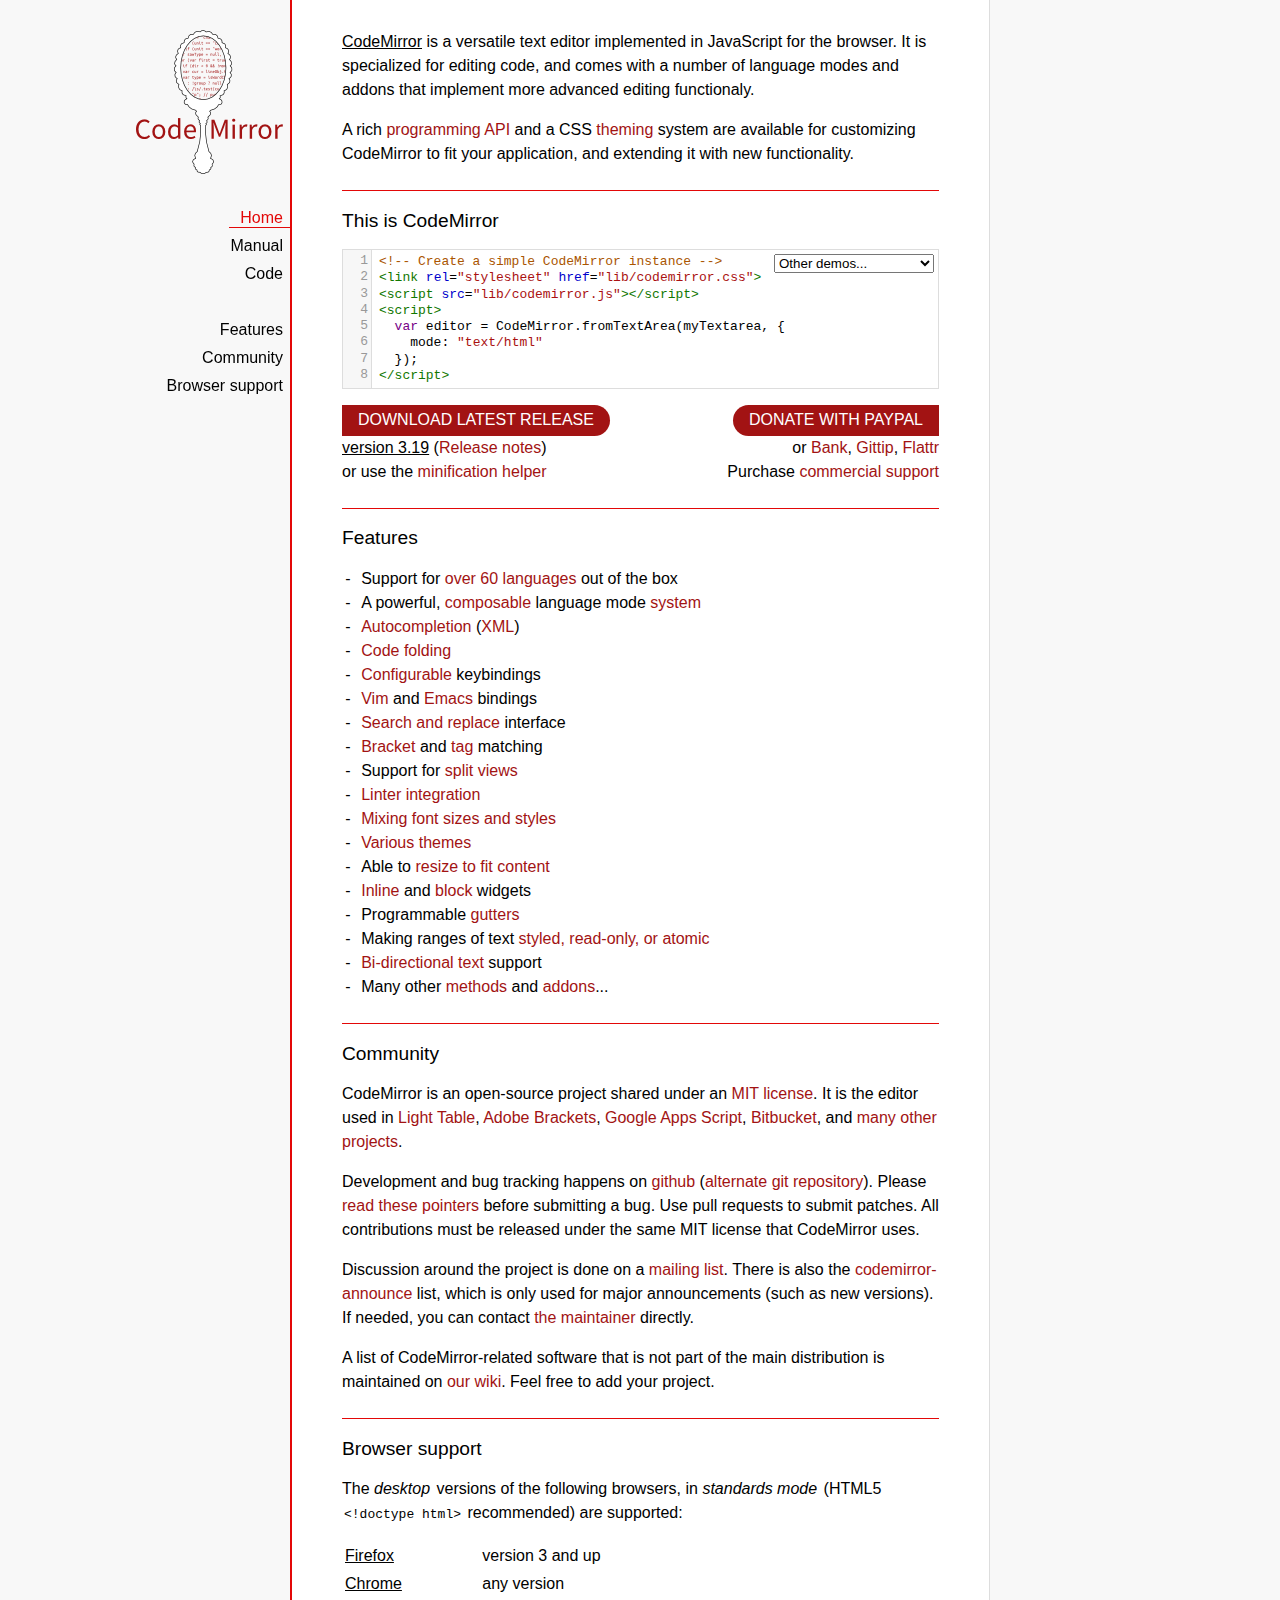
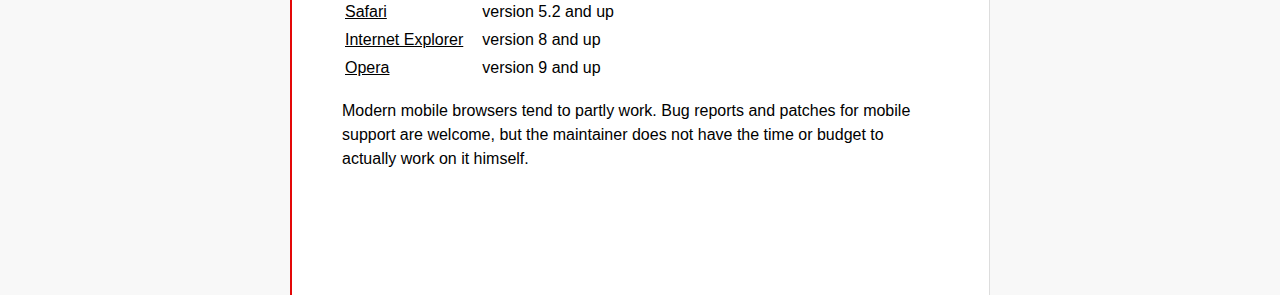
<file: codemirror/index.html>
<!doctype html>

<title>CodeMirror</title>
<meta charset="utf-8"/>

<link rel=stylesheet href="lib/codemirror.css">
<link rel=stylesheet href="doc/docs.css">
<script src="lib/codemirror.js"></script>
<script src="mode/xml/xml.js"></script>
<script src="mode/javascript/javascript.js"></script>
<script src="mode/css/css.js"></script>
<script src="mode/htmlmixed/htmlmixed.js"></script>
<script src="addon/edit/matchbrackets.js"></script>

<script src="doc/activebookmark.js"></script>

<style>
  .CodeMirror { height: auto; border: 1px solid #ddd; }
  .CodeMirror-scroll { max-height: 200px; }
  .CodeMirror pre { padding-left: 7px; line-height: 1.25; }
</style>

<div id=nav>
  <a href="http://codemirror.net"><img id=logo src="doc/logo.png"></a>

  <ul>
    <li><a class=active data-default="true" href="#description">Home</a>
    <li><a href="doc/manual.html">Manual</a>
    <li><a href="https://github.com/marijnh/codemirror">Code</a>
  </ul>
  <ul>
    <li><a href="#features">Features</a>
    <li><a href="#community">Community</a>
    <li><a href="#browsersupport">Browser support</a>
  </ul>
</div>

<article>

<section id=description class=first>
  <p><strong>CodeMirror</strong> is a versatile text editor
  implemented in JavaScript for the browser. It is specialized for
  editing code, and comes with a number of language modes and addons
  that implement more advanced editing functionaly.</p>

  <p>A rich <a href="doc/manual.html#api">programming API</a> and a
  CSS <a href="doc/manual.html#styling">theming</a> system are
  available for customizing CodeMirror to fit your application, and
  extending it with new functionality.</p>
</section>

<section id=demo>
  <h2>This is CodeMirror</h2>
  <form style="position: relative; margin-top: .5em;"><textarea id=demotext>
<!-- Create a simple CodeMirror instance -->
<link rel="stylesheet" href="lib/codemirror.css">
<script src="lib/codemirror.js"></script>
<script>
  var editor = CodeMirror.fromTextArea(myTextarea, {
    mode: "text/html"
  });
</script></textarea>
  <select id="demolist" onchange="document.location = this.options[this.selectedIndex].value;">
    <option value="#">Other demos...</option>
    <option value="demo/complete.html">Autocompletion</option>
    <option value="demo/folding.html">Code folding</option>
    <option value="demo/theme.html">Themes</option>
    <option value="mode/htmlmixed/index.html">Mixed language modes</option>
    <option value="demo/bidi.html">Bi-directional text</option>
    <option value="demo/variableheight.html">Variable font sizes</option>
    <option value="demo/search.html">Search interface</option>
    <option value="demo/vim.html">Vim bindings</option>
    <option value="demo/emacs.html">Emacs bindings</option>
    <option value="demo/tern.html">Tern integration</option>
    <option value="demo/merge.html">Merge/diff interface</option>
    <option value="demo/fullscreen.html">Full-screen editor</option>
  </select></form>
  <script>
    var editor = CodeMirror.fromTextArea(document.getElementById("demotext"), {
      lineNumbers: true,
      mode: "text/html",
      matchBrackets: true
    });
  </script>
  <div style="position: relative; margin: 1em 0;">
    <a class="bigbutton left" href="http://codemirror.net/codemirror.zip">DOWNLOAD LATEST RELEASE</a>
    <div><strong>version 3.19</strong> (<a href="doc/releases.html">Release notes</a>)</div>
    <div>or use the <a href="doc/compress.html">minification helper</a></div>
    <div style="position: absolute; top: 0; right: 0; text-align: right">
      <span class="bigbutton right" onclick="document.getElementById('paypal').submit();">DONATE WITH PAYPAL</span>
      <div style="position: relative">
        or <span onclick="document.getElementById('bankinfo').style.display = 'block';" class=quasilink>Bank</span>,
        <a href="https://www.gittip.com/marijnh">Gittip</a>,
        <a href="https://flattr.com/profile/marijnh">Flattr</a><br>
        <div id=bankinfo>
          <span id=bankinfo_close onclick="document.getElementById('bankinfo').style.display = '';">×</span>
          Bank: <i>Rabobank</i><br/>
          Country: <i>Netherlands</i><br/>
          SWIFT: <i>RABONL2U</i><br/>
          Account: <i>147850770</i><br/>
          Name: <i>Marijn Haverbeke</i><br/>
          IBAN: <i>NL26 RABO 0147 8507 70</i>
        </div>
        <form action="https://www.paypal.com/cgi-bin/webscr" method="post" id="paypal">
          <input type="hidden" name="cmd" value="_s-xclick"/>
          <input type="hidden" name="hosted_button_id" value="3FVHS5FGUY7CC"/>
        </form>
      </div>
      <div>
        Purchase <a href="http://codemirror.com">commercial support</a>
      </div>
    </div>
  </div>
</section>

<section id=features>
  <h2>Features</h2>
  <ul>
    <li>Support for <a href="mode/index.html">over 60 languages</a> out of the box
    <li>A powerful, <a href="mode/htmlmixed/index.html">composable</a> language mode <a href="doc/manual.html#modeapi">system</a>
    <li><a href="doc/manual.html#addon_show-hint">Autocompletion</a> (<a href="demo/xmlcomplete.html">XML</a>)
    <li><a href="doc/manual.html#addon_foldcode">Code folding</a>
    <li><a href="doc/manual.html#option_extraKeys">Configurable</a> keybindings
    <li><a href="demo/vim.html">Vim</a> and <a href="demo/emacs.html">Emacs</a> bindings
    <li><a href="doc/manual.html#addon_search">Search and replace</a> interface
    <li><a href="doc/manual.html#addon_matchbrackets">Bracket</a> and <a href="doc/manual.html#addon_matchtags">tag</a> matching
    <li>Support for <a href="demo/buffers.html">split views</a>
    <li><a href="doc/manual.html#addon_lint">Linter integration</a>
    <li><a href="demo/variableheight.html">Mixing font sizes and styles</a>
    <li><a href="demo/theme.html">Various themes</a>
    <li>Able to <a href="demo/resize.html">resize to fit content</a>
    <li><a href="doc/manual.html#mark_replacedWith">Inline</a> and <a href="doc/manual.html#addLineWidget">block</a> widgets
    <li>Programmable <a href="demo/marker.html">gutters</a>
    <li>Making ranges of text <a href="doc/manual.html#markText">styled, read-only, or atomic</a>
    <li><a href="demo/bidi.html">Bi-directional text</a> support
    <li>Many other <a href="doc/manual.html#api">methods</a> and <a href="doc/manual.html#addons">addons</a>...</a>
  </ul>
</section>

<section id=community>
  <h2>Community</h2>

  <p>CodeMirror is an open-source project shared under
  an <a href="LICENSE">MIT license</a>. It is the editor used in
  <a href="http://www.chris-granger.com/2012/04/12/light-table---a-new-ide-concept/">Light
  Table</a>, <a href="http://brackets.io/">Adobe
  Brackets</a>, <a href="https://script.google.com/">Google Apps
  Script</a>, <a href="http://blog.bitbucket.org/2013/05/14/edit-your-code-in-the-cloud-with-bitbucket/">Bitbucket</a>,
  and <a href="doc/realworld.html">many other projects</a>.</p>

  <p>Development and bug tracking happens
  on <a href="https://github.com/marijnh/CodeMirror/">github</a>
  (<a href="http://marijnhaverbeke.nl/git/codemirror">alternate git
  repository</a>).
  Please <a href="http://codemirror.net/doc/reporting.html">read these
  pointers</a> before submitting a bug. Use pull requests to submit
  patches. All contributions must be released under the same MIT
  license that CodeMirror uses.</p>

  <p>Discussion around the project is done on
  a <a href="http://groups.google.com/group/codemirror">mailing list</a>.
  There is also
  the <a href="http://groups.google.com/group/codemirror-announce">codemirror-announce</a>
  list, which is only used for major announcements (such as new
  versions). If needed, you can
  contact <a href="mailto:marijnh@gmail.com">the maintainer</a>
  directly.</p>

  <p>A list of CodeMirror-related software that is not part of the
  main distribution is maintained
  on <a href="https://github.com/marijnh/CodeMirror/wiki/CodeMirror-addons">our
  wiki</a>. Feel free to add your project.</p>
</section>

<section id=browsersupport>
  <h2>Browser support</h2>
  <p>The <em>desktop</em> versions of the following browsers,
  in <em>standards mode</em> (HTML5 <code>&lt;!doctype html></code>
  recommended) are supported:</p>
  <table style="margin-bottom: 1em">
    <tr><th>Firefox</th><td>version 3 and up</td></tr>
    <tr><th>Chrome</th><td>any version</td></tr>
    <tr><th>Safari</th><td>version 5.2 and up</td></tr>
    <tr><th style="padding-right: 1em;">Internet Explorer</th><td>version 8 and up</td></tr>
    <tr><th>Opera</th><td>version 9 and up</td></tr>
  </table>
  <p>Modern mobile browsers tend to partly work. Bug reports and
  patches for mobile support are welcome, but the maintainer does not
  have the time or budget to actually work on it himself.</p>
</section>

</article>
</file>
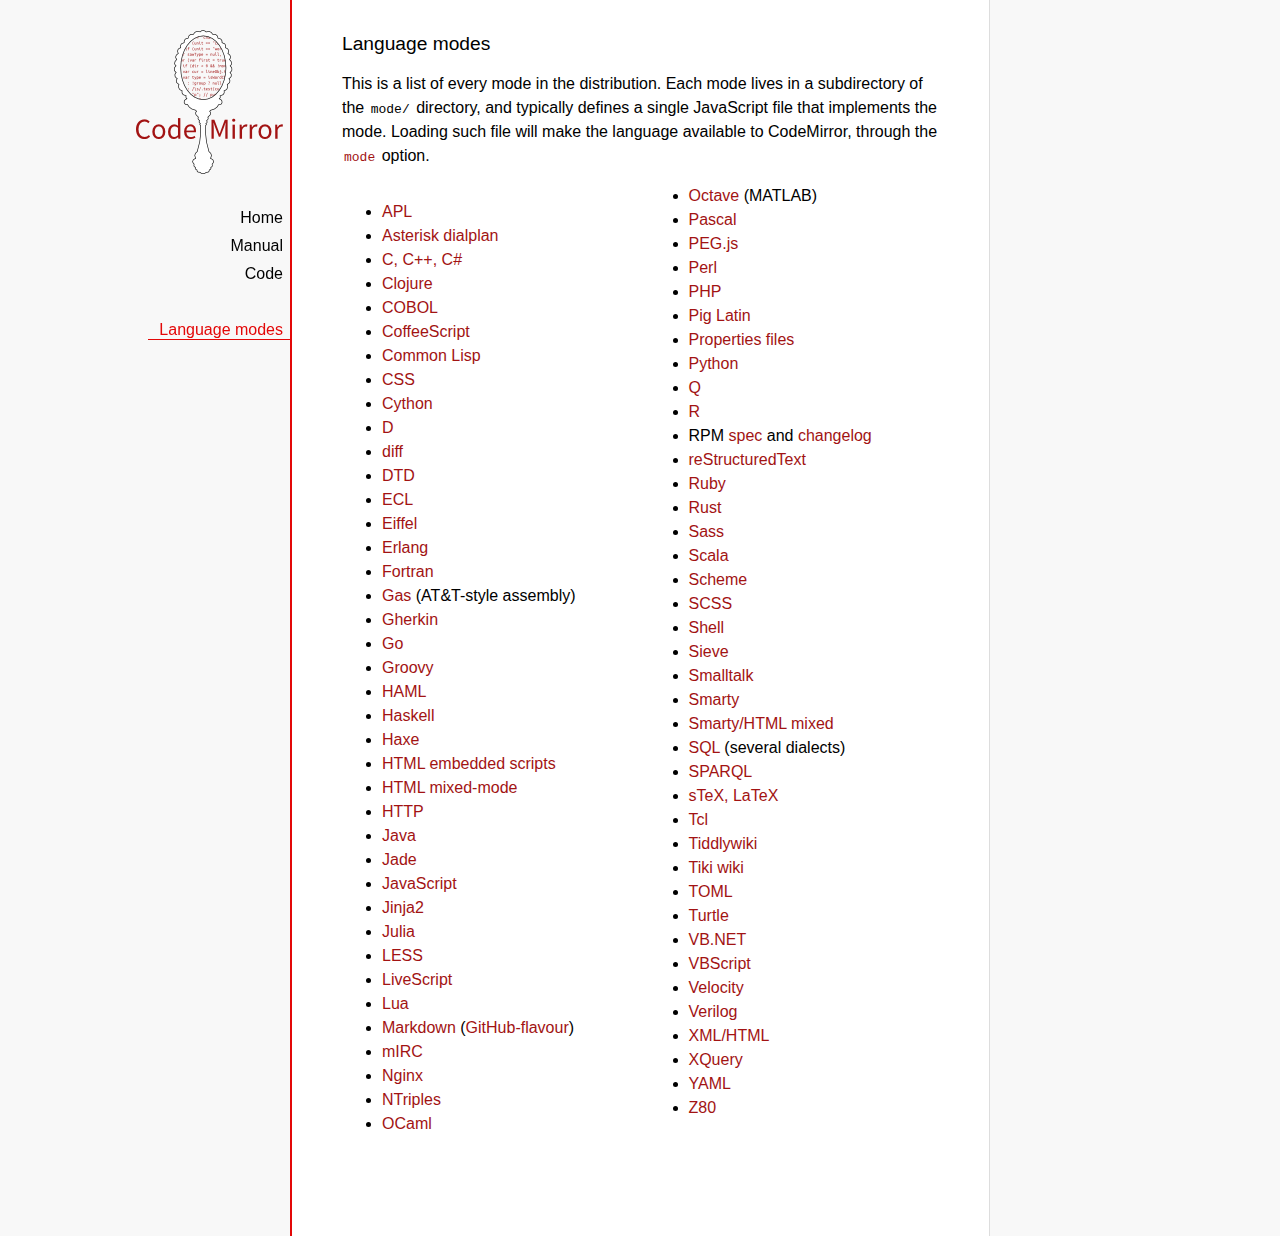
<file: codemirror/mode/index.html>
<!doctype html>

<title>CodeMirror: Language Modes</title>
<meta charset="utf-8"/>
<link rel=stylesheet href="../doc/docs.css">

<div id=nav>
  <a href="http://codemirror.net"><img id=logo src="../doc/logo.png"></a>

  <ul>
    <li><a href="../index.html">Home</a>
    <li><a href="../doc/manual.html">Manual</a>
    <li><a href="https://github.com/marijnh/codemirror">Code</a>
  </ul>
  <ul>
    <li><a class=active href="#">Language modes</a>
  </ul>
</div>

<article>

<h2>Language modes</h2>

<p>This is a list of every mode in the distribution. Each mode lives
in a subdirectory of the <code>mode/</code> directory, and typically
defines a single JavaScript file that implements the mode. Loading
such file will make the language available to CodeMirror, through
the <a href="manual.html#option_mode"><code>mode</code></a>
option.</p>

<div style="-webkit-columns: 100px 2; -moz-columns: 100px 2; columns: 100px 2;">
    <ul>
      <li><a href="apl/index.html">APL</a></li>
      <li><a href="asterisk/index.html">Asterisk dialplan</a></li>
      <li><a href="clike/index.html">C, C++, C#</a></li>
      <li><a href="clojure/index.html">Clojure</a></li>
      <li><a href="cobol/index.html">COBOL</a></li>
      <li><a href="coffeescript/index.html">CoffeeScript</a></li>
      <li><a href="commonlisp/index.html">Common Lisp</a></li>
      <li><a href="css/index.html">CSS</a></li>
      <li><a href="python/index.html">Cython</a></li>
      <li><a href="d/index.html">D</a></li>
      <li><a href="diff/index.html">diff</a></li>
      <li><a href="dtd/index.html">DTD</a></li>
      <li><a href="ecl/index.html">ECL</a></li>
      <li><a href="eiffel/index.html">Eiffel</a></li>
      <li><a href="erlang/index.html">Erlang</a></li>
      <li><a href="fortran/index.html">Fortran</a></li>
      <li><a href="gas/index.html">Gas</a> (AT&amp;T-style assembly)</li>
      <li><a href="gherkin/index.html">Gherkin</a></li>
      <li><a href="go/index.html">Go</a></li>
      <li><a href="groovy/index.html">Groovy</a></li>
      <li><a href="haml/index.html">HAML</a></li>
      <li><a href="haskell/index.html">Haskell</a></li>
      <li><a href="haxe/index.html">Haxe</a></li>
      <li><a href="htmlembedded/index.html">HTML embedded scripts</a></li>
      <li><a href="htmlmixed/index.html">HTML mixed-mode</a></li>
      <li><a href="http/index.html">HTTP</a></li>
      <li><a href="clike/index.html">Java</a></li>
      <li><a href="jade/index.html">Jade</a></li>
      <li><a href="javascript/index.html">JavaScript</a></li>
      <li><a href="jinja2/index.html">Jinja2</a></li>
      <li><a href="julia/index.html">Julia</a></li>
      <li><a href="less/index.html">LESS</a></li>
      <li><a href="livescript/index.html">LiveScript</a></li>
      <li><a href="lua/index.html">Lua</a></li>
      <li><a href="markdown/index.html">Markdown</a> (<a href="gfm/index.html">GitHub-flavour</a>)</li>
      <li><a href="mirc/index.html">mIRC</a></li>
      <li><a href="nginx/index.html">Nginx</a></li>
      <li><a href="ntriples/index.html">NTriples</a></li>
      <li><a href="ocaml/index.html">OCaml</a></li>
      <li><a href="octave/index.html">Octave</a> (MATLAB)</li>
      <li><a href="pascal/index.html">Pascal</a></li>
      <li><a href="pegjs/index.html">PEG.js</a></li>
      <li><a href="perl/index.html">Perl</a></li>
      <li><a href="php/index.html">PHP</a></li>
      <li><a href="pig/index.html">Pig Latin</a></li>
      <li><a href="properties/index.html">Properties files</a></li>
      <li><a href="python/index.html">Python</a></li>
      <li><a href="q/index.html">Q</a></li>
      <li><a href="r/index.html">R</a></li>
      <li>RPM <a href="rpm/spec/index.html">spec</a> and <a href="rpm/changes/index.html">changelog</a></li>
      <li><a href="rst/index.html">reStructuredText</a></li>
      <li><a href="ruby/index.html">Ruby</a></li>
      <li><a href="rust/index.html">Rust</a></li>
      <li><a href="sass/index.html">Sass</a></li>
      <li><a href="clike/scala.html">Scala</a></li>
      <li><a href="scheme/index.html">Scheme</a></li>
      <li><a href="css/scss.html">SCSS</a></li>
      <li><a href="shell/index.html">Shell</a></li>
      <li><a href="sieve/index.html">Sieve</a></li>
      <li><a href="smalltalk/index.html">Smalltalk</a></li>
      <li><a href="smarty/index.html">Smarty</a></li>
      <li><a href="smartymixed/index.html">Smarty/HTML mixed</a></li>
      <li><a href="sql/index.html">SQL</a> (several dialects)</li>
      <li><a href="sparql/index.html">SPARQL</a></li>
      <li><a href="stex/index.html">sTeX, LaTeX</a></li>
      <li><a href="tcl/index.html">Tcl</a></li>
      <li><a href="tiddlywiki/index.html">Tiddlywiki</a></li>
      <li><a href="tiki/index.html">Tiki wiki</a></li>
      <li><a href="toml/index.html">TOML</a></li>
      <li><a href="turtle/index.html">Turtle</a></li>
      <li><a href="vb/index.html">VB.NET</a></li>
      <li><a href="vbscript/index.html">VBScript</a></li>
      <li><a href="velocity/index.html">Velocity</a></li>
      <li><a href="verilog/index.html">Verilog</a></li>
      <li><a href="xml/index.html">XML/HTML</a></li>
      <li><a href="xquery/index.html">XQuery</a></li>
      <li><a href="yaml/index.html">YAML</a></li>
      <li><a href="z80/index.html">Z80</a></li>
    </ul>
  </div>

</article>
</file>
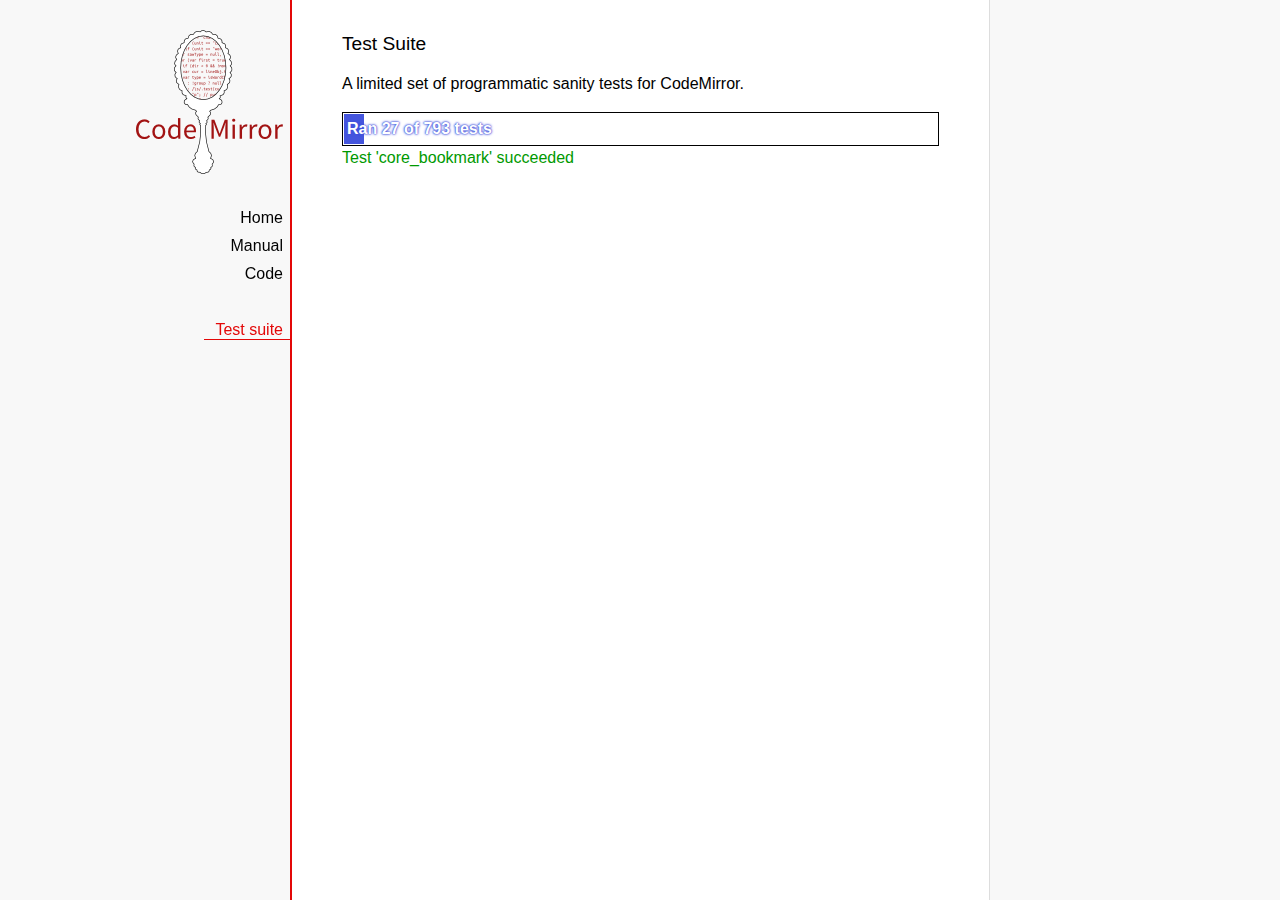
<file: codemirror/test/index.html>
<!doctype html>

<title>CodeMirror: Test Suite</title>
<meta charset="utf-8"/>
<link rel=stylesheet href="../doc/docs.css">

<link rel="stylesheet" href="../lib/codemirror.css">
<link rel="stylesheet" href="mode_test.css">
<script src="../lib/codemirror.js"></script>
<script src="../addon/mode/overlay.js"></script>
<script src="../addon/mode/multiplex.js"></script>
<script src="../addon/search/searchcursor.js"></script>
<script src="../addon/dialog/dialog.js"></script>
<script src="../addon/edit/matchbrackets.js"></script>
<script src="../addon/comment/comment.js"></script>
<script src="../mode/javascript/javascript.js"></script>
<script src="../mode/xml/xml.js"></script>
<script src="../keymap/vim.js"></script>
<script src="../keymap/emacs.js"></script>

<style type="text/css">
  .ok {color: #090;}
  .fail {color: #e00;}
  .error {color: #c90;}
  .done {font-weight: bold;}
  #progress {
  background: #45d;
  color: white;
  text-shadow: 0 0 1px #45d, 0 0 2px #45d, 0 0 3px #45d;
  font-weight: bold;
  white-space: pre;
  }
  #testground {
  visibility: hidden;
  }
  #testground.offscreen {
  visibility: visible;
  position: absolute;
  left: -10000px;
  top: -10000px;
  }
  .CodeMirror { border: 1px solid black; }
</style>

<div id=nav>
  <a href="http://codemirror.net"><img id=logo src="../doc/logo.png"></a>

  <ul>
    <li><a href="../index.html">Home</a>
    <li><a href="../doc/manual.html">Manual</a>
    <li><a href="https://github.com/marijnh/codemirror">Code</a>
  </ul>
  <ul>
    <li><a class=active href="#">Test suite</a>
  </ul>
</div>

<article>
  <h2>Test Suite</h2>

    <p>A limited set of programmatic sanity tests for CodeMirror.</p>

    <div style="border: 1px solid black; padding: 1px; max-width: 700px;">
      <div style="width: 0px;" id=progress><div style="padding: 3px;">Ran <span id="progress_ran">0</span><span id="progress_total"> of 0</span> tests</div></div>
    </div>
    <p id=status>Please enable JavaScript...</p>
    <div id=output></div>

    <div id=testground></div>

    <script src="driver.js"></script>
    <script src="test.js"></script>
    <script src="doc_test.js"></script>
    <script src="comment_test.js"></script>
    <script src="mode_test.js"></script>
    <script src="../mode/javascript/test.js"></script>
    <script src="../mode/css/css.js"></script>
    <script src="../mode/css/test.js"></script>
    <script src="../mode/css/scss_test.js"></script>
    <script src="../mode/xml/xml.js"></script>
    <script src="../mode/htmlmixed/htmlmixed.js"></script>
    <script src="../mode/ruby/ruby.js"></script>
    <script src="../mode/haml/haml.js"></script>
    <script src="../mode/haml/test.js"></script>
    <script src="../mode/markdown/markdown.js"></script>
    <script src="../mode/markdown/test.js"></script>
    <script src="../mode/gfm/gfm.js"></script>
    <script src="../mode/gfm/test.js"></script>
    <script src="../mode/stex/stex.js"></script>
    <script src="../mode/stex/test.js"></script>
    <script src="../mode/xquery/xquery.js"></script>
    <script src="../mode/xquery/test.js"></script>
    <script src="../addon/mode/multiplex_test.js"></script>
    <script src="vim_test.js"></script>
    <script src="emacs_test.js"></script>
    <script>
      window.onload = runHarness;
      CodeMirror.on(window, 'hashchange', runHarness);

      function esc(str) {
        return str.replace(/[<&]/, function(ch) { return ch == "<" ? "&lt;" : "&amp;"; });
      }

      var output = document.getElementById("output"),
          progress = document.getElementById("progress"),
          progressRan = document.getElementById("progress_ran").childNodes[0],
          progressTotal = document.getElementById("progress_total").childNodes[0];
      var count = 0,
          failed = 0,
          bad = "",
          running = false, // Flag that states tests are running
         quit = false, // Flag to quit tests ASAP
         verbose = false; // Adds message for *every* test to output

      function runHarness(){
        if (running) {
          quit = true;
          setStatus("Restarting tests...", '', true);
          setTimeout(function(){runHarness();}, 500);
          return;
        }
        if (window.location.hash.substr(1)){
          debug = window.location.hash.substr(1).split(",");
        } else {
          debug = null;
        }
        quit = false;
        running = true;
        setStatus("Loading tests...");
        count = 0;
        failed = 0;
        bad = "";
        verbose = false;
        debugUsed = Array();
        totalTests = countTests();
        progressTotal.nodeValue = " of " + totalTests;
        progressRan.nodeValue = count;
        output.innerHTML = '';
        document.getElementById("testground").innerHTML = "<form>" +
          "<textarea id=\"code\" name=\"code\"></textarea>" +
          "<input type=submit value=ok name=submit>" +
          "</form>";
        runTests(displayTest);
      }

      function setStatus(message, className, force){
        if (quit && !force) return;
        if (!message) throw("must provide message");
        var status = document.getElementById("status").childNodes[0];
        status.nodeValue = message;
        status.parentNode.className = className;
      }
      function addOutput(name, className, code){
        var newOutput = document.createElement("dl");
        var newTitle = document.createElement("dt");
        newTitle.className = className;
        newTitle.appendChild(document.createTextNode(name));
        newOutput.appendChild(newTitle);
        var newMessage = document.createElement("dd");
        newMessage.innerHTML = code;
        newOutput.appendChild(newTitle);
        newOutput.appendChild(newMessage);
        output.appendChild(newOutput);
      }
      function displayTest(type, name, customMessage) {
        var message = "???";
        if (type != "done") ++count;
        progress.style.width = (count * (progress.parentNode.clientWidth - 2) / totalTests) + "px";
        progressRan.nodeValue = count;
        if (type == "ok") {
          message = "Test '" + name + "' succeeded";
          if (!verbose) customMessage = false;
        } else if (type == "expected") {
          message = "Test '" + name + "' failed as expected";
          if (!verbose) customMessage = false;
        } else if (type == "error" || type == "fail") {
          ++failed;
          message = "Test '" + name + "' failed";
        } else if (type == "done") {
          if (failed) {
            type += " fail";
            message = failed + " failure" + (failed > 1 ? "s" : "");
          } else if (count < totalTests) {
            failed = totalTests - count;
            type += " fail";
            message = failed + " failure" + (failed > 1 ? "s" : "");
          } else {
            type += " ok";
            message = "All passed";
          }
          if (debug && debug.length) {
            var bogusTests = totalTests - count;
            message += " — " + bogusTests + " nonexistent test" +
              (bogusTests > 1 ? "s" : "") + " requested by location.hash: " +
              "`" + debug.join("`, `") + "`";
          } else {
            progressTotal.nodeValue = '';
          }
          customMessage = true; // Hack to avoid adding to output
        }
        if (verbose && !customMessage)  customMessage = message;
        setStatus(message, type);
        if (customMessage && customMessage.length > 0) {
          addOutput(name, type, customMessage);
        }
      }
    </script>

</article>
</file>
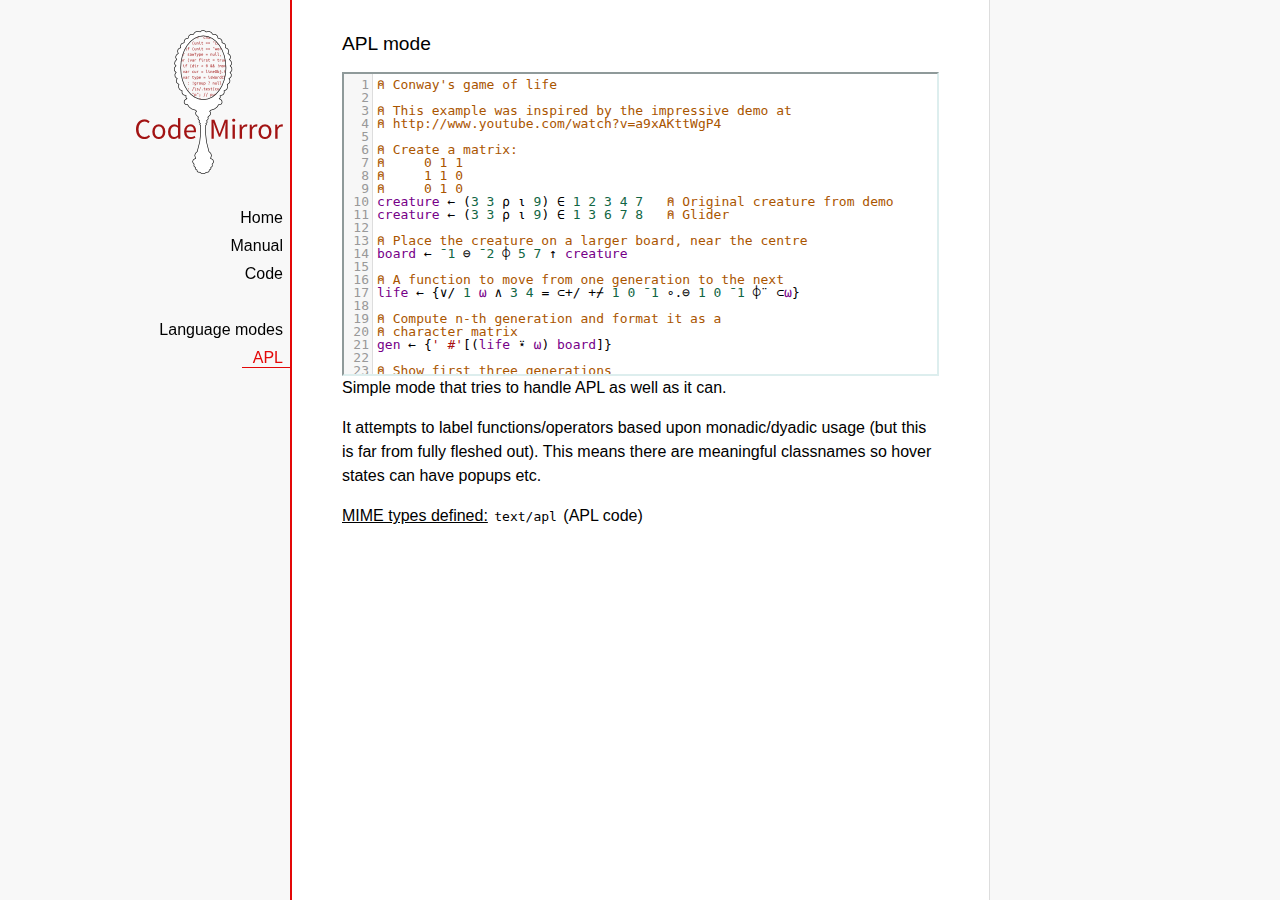
<file: codemirror/mode/apl/index.html>
<!doctype html>

<title>CodeMirror: APL mode</title>
<meta charset="utf-8"/>
<link rel=stylesheet href="../../doc/docs.css">

<link rel="stylesheet" href="../../lib/codemirror.css">
<script src="../../lib/codemirror.js"></script>
<script src="../../addon/edit/matchbrackets.js"></script>
<script src="./apl.js"></script>
<style>
	.CodeMirror { border: 2px inset #dee; }
    </style>
<div id=nav>
  <a href="http://codemirror.net"><img id=logo src="../../doc/logo.png"></a>

  <ul>
    <li><a href="../../index.html">Home</a>
    <li><a href="../../doc/manual.html">Manual</a>
    <li><a href="https://github.com/marijnh/codemirror">Code</a>
  </ul>
  <ul>
    <li><a href="../index.html">Language modes</a>
    <li><a class=active href="#">APL</a>
  </ul>
</div>

<article>
<h2>APL mode</h2>
<form><textarea id="code" name="code">
⍝ Conway's game of life

⍝ This example was inspired by the impressive demo at
⍝ http://www.youtube.com/watch?v=a9xAKttWgP4

⍝ Create a matrix:
⍝     0 1 1
⍝     1 1 0
⍝     0 1 0
creature ← (3 3 ⍴ ⍳ 9) ∈ 1 2 3 4 7   ⍝ Original creature from demo
creature ← (3 3 ⍴ ⍳ 9) ∈ 1 3 6 7 8   ⍝ Glider

⍝ Place the creature on a larger board, near the centre
board ← ¯1 ⊖ ¯2 ⌽ 5 7 ↑ creature

⍝ A function to move from one generation to the next
life ← {∨/ 1 ⍵ ∧ 3 4 = ⊂+/ +⌿ 1 0 ¯1 ∘.⊖ 1 0 ¯1 ⌽¨ ⊂⍵}

⍝ Compute n-th generation and format it as a
⍝ character matrix
gen ← {' #'[(life ⍣ ⍵) board]}

⍝ Show first three generations
(gen 1) (gen 2) (gen 3)
</textarea></form>

    <script>
      var editor = CodeMirror.fromTextArea(document.getElementById("code"), {
        lineNumbers: true,
        matchBrackets: true,
        mode: "text/apl"
      });
    </script>

    <p>Simple mode that tries to handle APL as well as it can.</p>
    <p>It attempts to label functions/operators based upon
    monadic/dyadic usage (but this is far from fully fleshed out).
    This means there are meaningful classnames so hover states can
    have popups etc.</p>

    <p><strong>MIME types defined:</strong> <code>text/apl</code> (APL code)</p>
  </article>
</file>
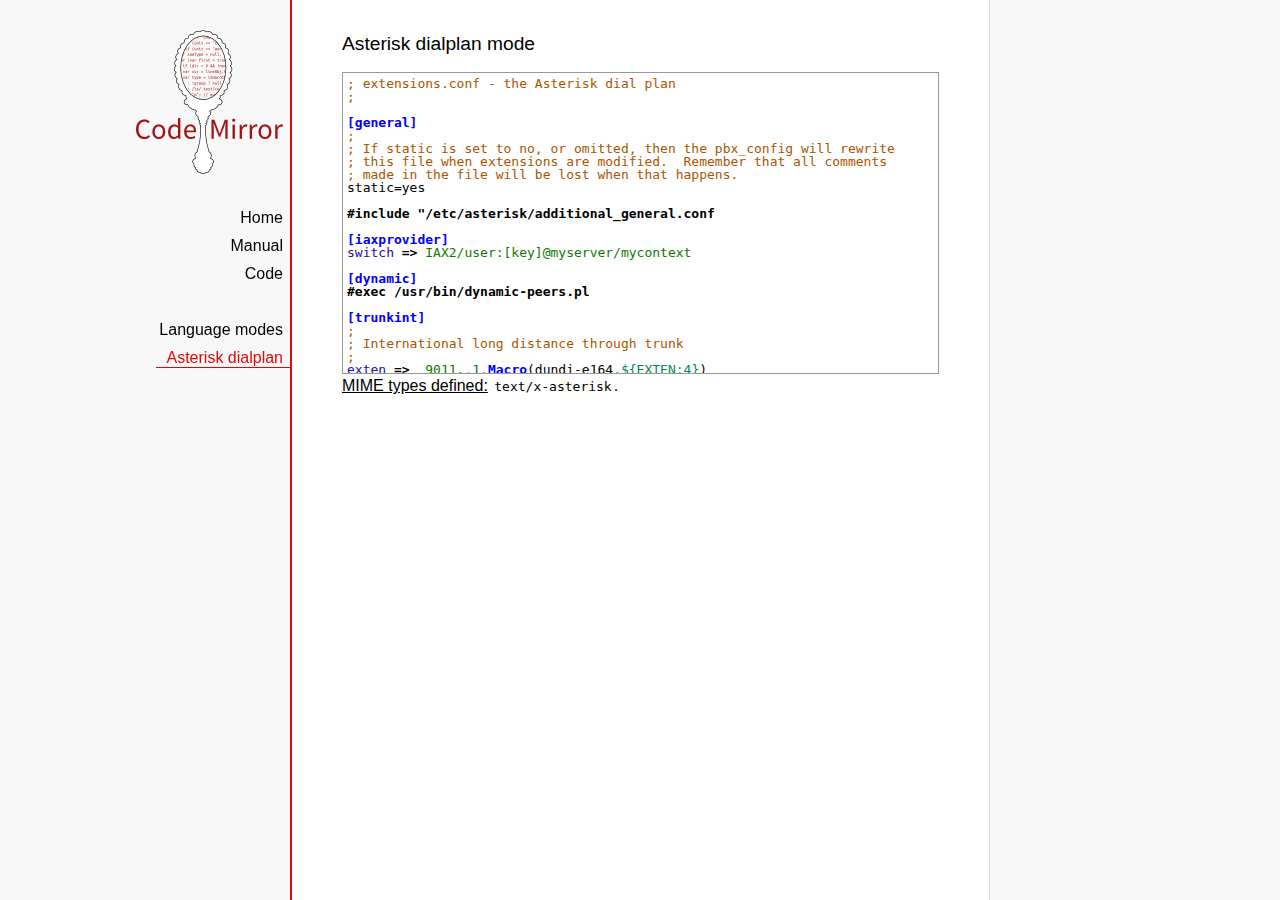
<file: codemirror/mode/asterisk/index.html>
<!doctype html>

<title>CodeMirror: Asterisk dialplan mode</title>
<meta charset="utf-8"/>
<link rel=stylesheet href="../../doc/docs.css">

<link rel="stylesheet" href="../../lib/codemirror.css">
<script src="../../lib/codemirror.js"></script>
<script src="asterisk.js"></script>
<style>
      .CodeMirror {border: 1px solid #999;}
      .cm-s-default span.cm-arrow { color: red; }
    </style>
<div id=nav>
  <a href="http://codemirror.net"><img id=logo src="../../doc/logo.png"></a>

  <ul>
    <li><a href="../../index.html">Home</a>
    <li><a href="../../doc/manual.html">Manual</a>
    <li><a href="https://github.com/marijnh/codemirror">Code</a>
  </ul>
  <ul>
    <li><a href="../index.html">Language modes</a>
    <li><a class=active href="#">Asterisk dialplan</a>
  </ul>
</div>

<article>
<h2>Asterisk dialplan mode</h2>
<form><textarea id="code" name="code">
; extensions.conf - the Asterisk dial plan
;

[general]
;
; If static is set to no, or omitted, then the pbx_config will rewrite
; this file when extensions are modified.  Remember that all comments
; made in the file will be lost when that happens.
static=yes

#include "/etc/asterisk/additional_general.conf

[iaxprovider]
switch => IAX2/user:[key]@myserver/mycontext

[dynamic]
#exec /usr/bin/dynamic-peers.pl

[trunkint]
;
; International long distance through trunk
;
exten => _9011.,1,Macro(dundi-e164,${EXTEN:4})
exten => _9011.,n,Dial(${GLOBAL(TRUNK)}/${FILTER(0-9,${EXTEN:${GLOBAL(TRUNKMSD)}})})

[local]
;
; Master context for local, toll-free, and iaxtel calls only
;
ignorepat => 9
include => default

[demo]
include => stdexten
;
; We start with what to do when a call first comes in.
;
exten => s,1,Wait(1)			; Wait a second, just for fun
same  => n,Answer			; Answer the line
same  => n,Set(TIMEOUT(digit)=5)	; Set Digit Timeout to 5 seconds
same  => n,Set(TIMEOUT(response)=10)	; Set Response Timeout to 10 seconds
same  => n(restart),BackGround(demo-congrats)	; Play a congratulatory message
same  => n(instruct),BackGround(demo-instruct)	; Play some instructions
same  => n,WaitExten			; Wait for an extension to be dialed.

exten => 2,1,BackGround(demo-moreinfo)	; Give some more information.
exten => 2,n,Goto(s,instruct)

exten => 3,1,Set(LANGUAGE()=fr)		; Set language to french
exten => 3,n,Goto(s,restart)		; Start with the congratulations

exten => 1000,1,Goto(default,s,1)
;
; We also create an example user, 1234, who is on the console and has
; voicemail, etc.
;
exten => 1234,1,Playback(transfer,skip)		; "Please hold while..."
					; (but skip if channel is not up)
exten => 1234,n,Gosub(${EXTEN},stdexten(${GLOBAL(CONSOLE)}))
exten => 1234,n,Goto(default,s,1)		; exited Voicemail

exten => 1235,1,Voicemail(1234,u)		; Right to voicemail

exten => 1236,1,Dial(Console/dsp)		; Ring forever
exten => 1236,n,Voicemail(1234,b)		; Unless busy

;
; # for when they're done with the demo
;
exten => #,1,Playback(demo-thanks)	; "Thanks for trying the demo"
exten => #,n,Hangup			; Hang them up.

;
; A timeout and "invalid extension rule"
;
exten => t,1,Goto(#,1)			; If they take too long, give up
exten => i,1,Playback(invalid)		; "That's not valid, try again"

;
; Create an extension, 500, for dialing the
; Asterisk demo.
;
exten => 500,1,Playback(demo-abouttotry); Let them know what's going on
exten => 500,n,Dial(IAX2/guest@pbx.digium.com/s@default)	; Call the Asterisk demo
exten => 500,n,Playback(demo-nogo)	; Couldn't connect to the demo site
exten => 500,n,Goto(s,6)		; Return to the start over message.

;
; Create an extension, 600, for evaluating echo latency.
;
exten => 600,1,Playback(demo-echotest)	; Let them know what's going on
exten => 600,n,Echo			; Do the echo test
exten => 600,n,Playback(demo-echodone)	; Let them know it's over
exten => 600,n,Goto(s,6)		; Start over

;
;	You can use the Macro Page to intercom a individual user
exten => 76245,1,Macro(page,SIP/Grandstream1)
; or if your peernames are the same as extensions
exten => _7XXX,1,Macro(page,SIP/${EXTEN})
;
;
; System Wide Page at extension 7999
;
exten => 7999,1,Set(TIMEOUT(absolute)=60)
exten => 7999,2,Page(Local/Grandstream1@page&Local/Xlite1@page&Local/1234@page/n,d)

; Give voicemail at extension 8500
;
exten => 8500,1,VoicemailMain
exten => 8500,n,Goto(s,6)

    </textarea></form>
    <script>
      var editor = CodeMirror.fromTextArea(document.getElementById("code"), {
        mode: "text/x-asterisk",
        matchBrackets: true,
        lineNumber: true
      });
    </script>

    <p><strong>MIME types defined:</strong> <code>text/x-asterisk</code>.</p>

  </article>
</file>
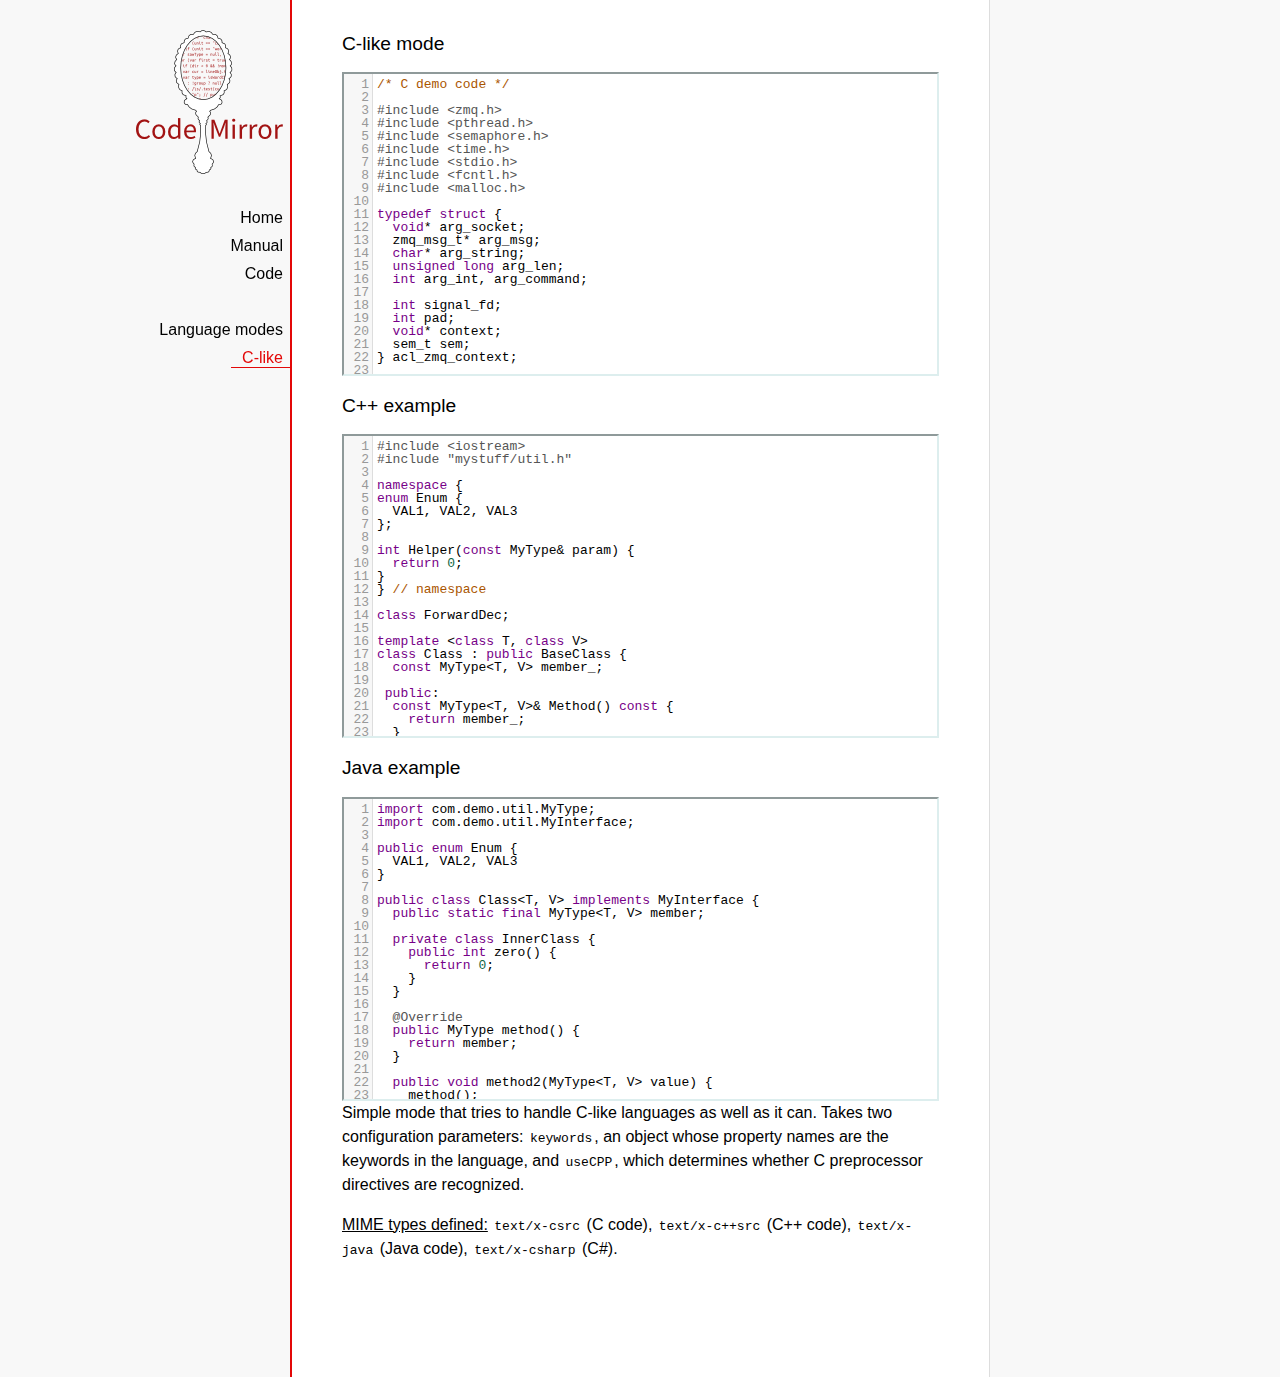
<file: codemirror/mode/clike/index.html>
<!doctype html>

<title>CodeMirror: C-like mode</title>
<meta charset="utf-8"/>
<link rel=stylesheet href="../../doc/docs.css">

<link rel="stylesheet" href="../../lib/codemirror.css">
<script src="../../lib/codemirror.js"></script>
<script src="../../addon/edit/matchbrackets.js"></script>
<script src="clike.js"></script>
<style>.CodeMirror {border: 2px inset #dee;}</style>
<div id=nav>
  <a href="http://codemirror.net"><img id=logo src="../../doc/logo.png"></a>

  <ul>
    <li><a href="../../index.html">Home</a>
    <li><a href="../../doc/manual.html">Manual</a>
    <li><a href="https://github.com/marijnh/codemirror">Code</a>
  </ul>
  <ul>
    <li><a href="../index.html">Language modes</a>
    <li><a class=active href="#">C-like</a>
  </ul>
</div>

<article>
<h2>C-like mode</h2>

<div><textarea id="c-code">
/* C demo code */

#include <zmq.h>
#include <pthread.h>
#include <semaphore.h>
#include <time.h>
#include <stdio.h>
#include <fcntl.h>
#include <malloc.h>

typedef struct {
  void* arg_socket;
  zmq_msg_t* arg_msg;
  char* arg_string;
  unsigned long arg_len;
  int arg_int, arg_command;

  int signal_fd;
  int pad;
  void* context;
  sem_t sem;
} acl_zmq_context;

#define p(X) (context->arg_##X)

void* zmq_thread(void* context_pointer) {
  acl_zmq_context* context = (acl_zmq_context*)context_pointer;
  char ok = 'K', err = 'X';
  int res;

  while (1) {
    while ((res = sem_wait(&amp;context->sem)) == EINTR);
    if (res) {write(context->signal_fd, &amp;err, 1); goto cleanup;}
    switch(p(command)) {
    case 0: goto cleanup;
    case 1: p(socket) = zmq_socket(context->context, p(int)); break;
    case 2: p(int) = zmq_close(p(socket)); break;
    case 3: p(int) = zmq_bind(p(socket), p(string)); break;
    case 4: p(int) = zmq_connect(p(socket), p(string)); break;
    case 5: p(int) = zmq_getsockopt(p(socket), p(int), (void*)p(string), &amp;p(len)); break;
    case 6: p(int) = zmq_setsockopt(p(socket), p(int), (void*)p(string), p(len)); break;
    case 7: p(int) = zmq_send(p(socket), p(msg), p(int)); break;
    case 8: p(int) = zmq_recv(p(socket), p(msg), p(int)); break;
    case 9: p(int) = zmq_poll(p(socket), p(int), p(len)); break;
    }
    p(command) = errno;
    write(context->signal_fd, &amp;ok, 1);
  }
 cleanup:
  close(context->signal_fd);
  free(context_pointer);
  return 0;
}

void* zmq_thread_init(void* zmq_context, int signal_fd) {
  acl_zmq_context* context = malloc(sizeof(acl_zmq_context));
  pthread_t thread;

  context->context = zmq_context;
  context->signal_fd = signal_fd;
  sem_init(&amp;context->sem, 1, 0);
  pthread_create(&amp;thread, 0, &amp;zmq_thread, context);
  pthread_detach(thread);
  return context;
}
</textarea></div>

<h2>C++ example</h2>

<div><textarea id="cpp-code">
#include <iostream>
#include "mystuff/util.h"

namespace {
enum Enum {
  VAL1, VAL2, VAL3
};

int Helper(const MyType& param) {
  return 0;
}
} // namespace

class ForwardDec;

template <class T, class V>
class Class : public BaseClass {
  const MyType<T, V> member_;

 public:
  const MyType<T, V>& Method() const {
    return member_;
  }

  void Method2(MyType<T, V>* value);
}

template <class T, class V>
void Class::Method2(MyType<T, V>* value) {
  std::out << 1 >> method();
  value->Method3(member_);
  member_ = value;
}
</textarea></div>

<h2>Java example</h2>

<div><textarea id="java-code">
import com.demo.util.MyType;
import com.demo.util.MyInterface;

public enum Enum {
  VAL1, VAL2, VAL3
}

public class Class<T, V> implements MyInterface {
  public static final MyType<T, V> member;
  
  private class InnerClass {
    public int zero() {
      return 0;
    }
  }

  @Override
  public MyType method() {
    return member;
  }

  public void method2(MyType<T, V> value) {
    method();
    value.method3();
    member = value;
  }
}
</textarea></div>

    <script>
      var cEditor = CodeMirror.fromTextArea(document.getElementById("c-code"), {
        lineNumbers: true,
        matchBrackets: true,
        mode: "text/x-csrc"
      });
      var cppEditor = CodeMirror.fromTextArea(document.getElementById("cpp-code"), {
        lineNumbers: true,
        matchBrackets: true,
        mode: "text/x-c++src"
      });
      var javaEditor = CodeMirror.fromTextArea(document.getElementById("java-code"), {
        lineNumbers: true,
        matchBrackets: true,
        mode: "text/x-java"
      });
    </script>

    <p>Simple mode that tries to handle C-like languages as well as it
    can. Takes two configuration parameters: <code>keywords</code>, an
    object whose property names are the keywords in the language,
    and <code>useCPP</code>, which determines whether C preprocessor
    directives are recognized.</p>

    <p><strong>MIME types defined:</strong> <code>text/x-csrc</code>
    (C code), <code>text/x-c++src</code> (C++
    code), <code>text/x-java</code> (Java
    code), <code>text/x-csharp</code> (C#).</p>
</article>
</file>
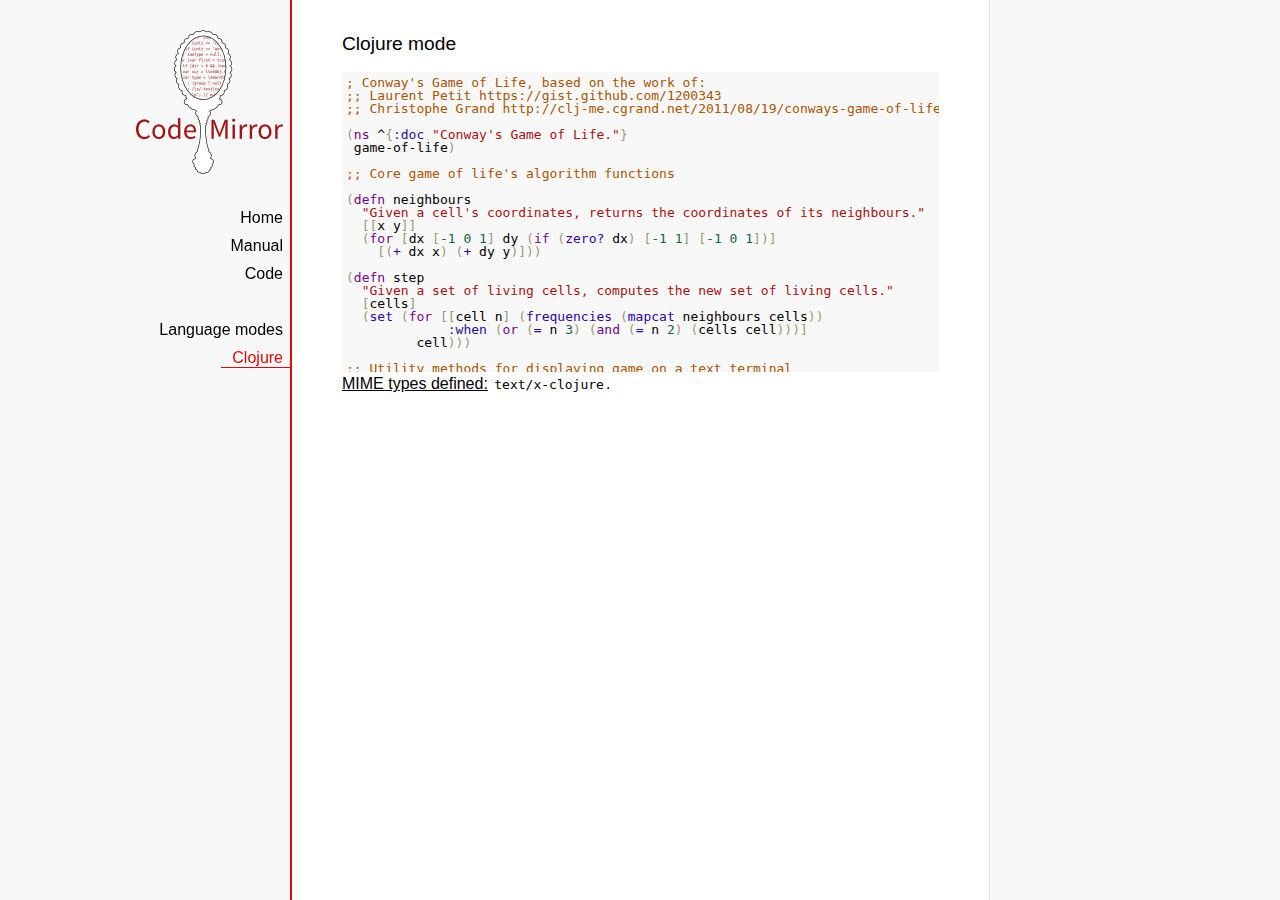
<file: codemirror/mode/clojure/index.html>
<!doctype html>

<title>CodeMirror: Clojure mode</title>
<meta charset="utf-8"/>
<link rel=stylesheet href="../../doc/docs.css">

<link rel="stylesheet" href="../../lib/codemirror.css">
<script src="../../lib/codemirror.js"></script>
<script src="clojure.js"></script>
<style>.CodeMirror {background: #f8f8f8;}</style>
<div id=nav>
  <a href="http://codemirror.net"><img id=logo src="../../doc/logo.png"></a>

  <ul>
    <li><a href="../../index.html">Home</a>
    <li><a href="../../doc/manual.html">Manual</a>
    <li><a href="https://github.com/marijnh/codemirror">Code</a>
  </ul>
  <ul>
    <li><a href="../index.html">Language modes</a>
    <li><a class=active href="#">Clojure</a>
  </ul>
</div>

<article>
<h2>Clojure mode</h2>
<form><textarea id="code" name="code">
; Conway's Game of Life, based on the work of:
;; Laurent Petit https://gist.github.com/1200343
;; Christophe Grand http://clj-me.cgrand.net/2011/08/19/conways-game-of-life

(ns ^{:doc "Conway's Game of Life."}
 game-of-life)

;; Core game of life's algorithm functions

(defn neighbours
  "Given a cell's coordinates, returns the coordinates of its neighbours."
  [[x y]]
  (for [dx [-1 0 1] dy (if (zero? dx) [-1 1] [-1 0 1])]
    [(+ dx x) (+ dy y)]))

(defn step
  "Given a set of living cells, computes the new set of living cells."
  [cells]
  (set (for [[cell n] (frequencies (mapcat neighbours cells))
             :when (or (= n 3) (and (= n 2) (cells cell)))]
         cell)))

;; Utility methods for displaying game on a text terminal

(defn print-board
  "Prints a board on *out*, representing a step in the game."
  [board w h]
  (doseq [x (range (inc w)) y (range (inc h))]
    (if (= y 0) (print "\n"))
    (print (if (board [x y]) "[X]" " . "))))

(defn display-grids
  "Prints a squence of boards on *out*, representing several steps."
  [grids w h]
  (doseq [board grids]
    (print-board board w h)
    (print "\n")))

;; Launches an example board

(def
  ^{:doc "board represents the initial set of living cells"}
   board #{[2 1] [2 2] [2 3]})

(display-grids (take 3 (iterate step board)) 5 5)

;; Let's play with characters
(println \1 \a \# \\
         \" \( \newline
         \} \" \space
         \tab \return \backspace
         \u1000 \uAaAa \u9F9F)

</textarea></form>
    <script>
      var editor = CodeMirror.fromTextArea(document.getElementById("code"), {});
    </script>

    <p><strong>MIME types defined:</strong> <code>text/x-clojure</code>.</p>

  </article>
</file>
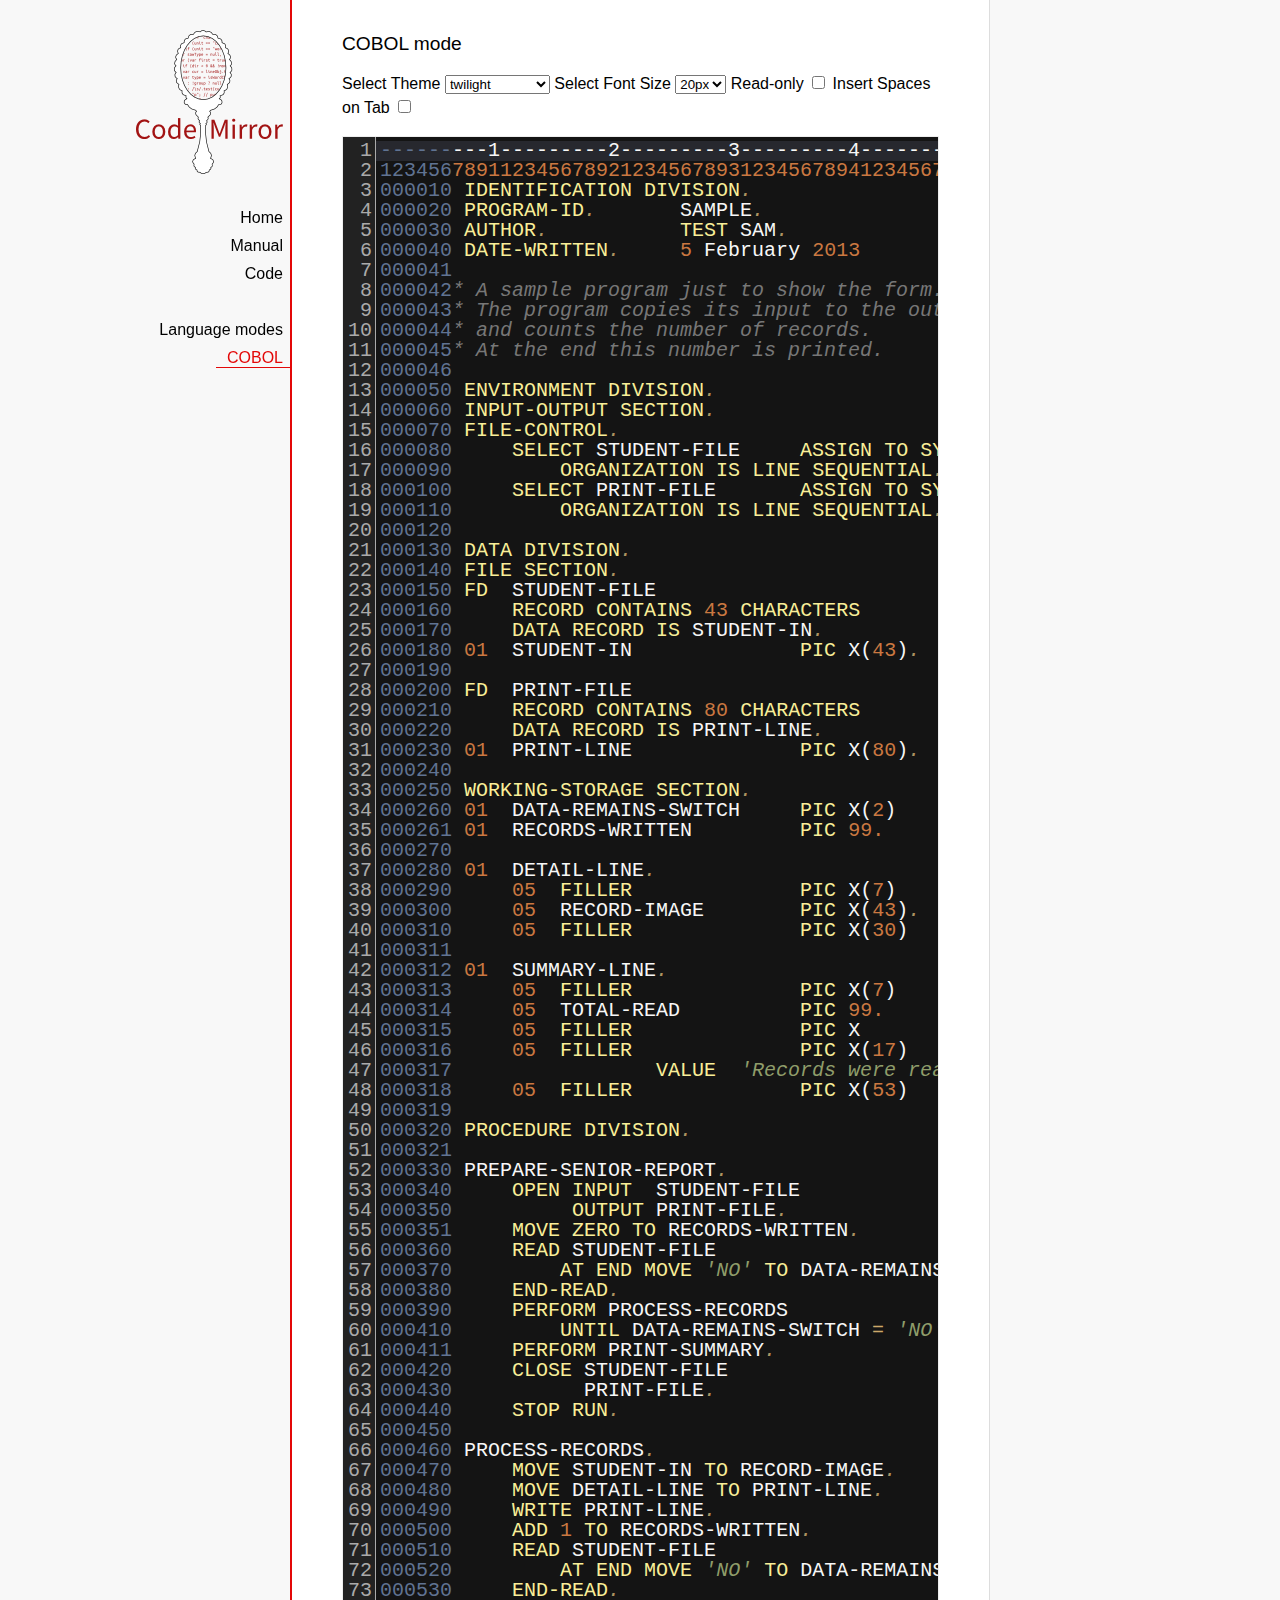
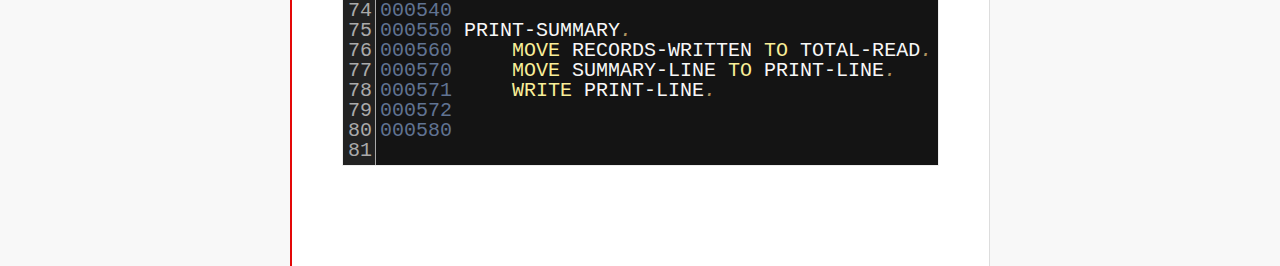
<file: codemirror/mode/cobol/index.html>
<!doctype html>

<title>CodeMirror: COBOL mode</title>
<meta charset="utf-8"/>
<link rel=stylesheet href="../../doc/docs.css">

<link rel="stylesheet" href="../../lib/codemirror.css">
<link rel="stylesheet" href="../../theme/neat.css">
<link rel="stylesheet" href="../../theme/elegant.css">
<link rel="stylesheet" href="../../theme/erlang-dark.css">
<link rel="stylesheet" href="../../theme/night.css">
<link rel="stylesheet" href="../../theme/monokai.css">
<link rel="stylesheet" href="../../theme/cobalt.css">
<link rel="stylesheet" href="../../theme/eclipse.css">
<link rel="stylesheet" href="../../theme/rubyblue.css">
<link rel="stylesheet" href="../../theme/lesser-dark.css">
<link rel="stylesheet" href="../../theme/xq-dark.css">
<link rel="stylesheet" href="../../theme/xq-light.css">
<link rel="stylesheet" href="../../theme/ambiance.css">
<link rel="stylesheet" href="../../theme/blackboard.css">
<link rel="stylesheet" href="../../theme/vibrant-ink.css">
<link rel="stylesheet" href="../../theme/solarized.css">
<link rel="stylesheet" href="../../theme/twilight.css">
<link rel="stylesheet" href="../../theme/midnight.css">
<link rel="stylesheet" href="../../addon/dialog/dialog.css">
<script src="../../lib/codemirror.js"></script>
<script src="../../addon/edit/matchbrackets.js"></script>
<script src="cobol.js"></script>
<script src="../../addon/selection/active-line.js"></script>
<script src="../../addon/search/search.js"></script>
<script src="../../addon/dialog/dialog.js"></script>
<script src="../../addon/search/searchcursor.js"></script>
<style>
        .CodeMirror {
          border: 1px solid #eee;
          font-size : 20px;
          height : auto !important;
        }
        .CodeMirror-activeline-background {background: #555555 !important;}
    </style>
<div id=nav>
  <a href="http://codemirror.net"><img id=logo src="../../doc/logo.png"></a>

  <ul>
    <li><a href="../../index.html">Home</a>
    <li><a href="../../doc/manual.html">Manual</a>
    <li><a href="https://github.com/marijnh/codemirror">Code</a>
  </ul>
  <ul>
    <li><a href="../index.html">Language modes</a>
    <li><a class=active href="#">COBOL</a>
  </ul>
</div>

<article>
<h2>COBOL mode</h2>

    <p> Select Theme <select onchange="selectTheme()" id="selectTheme">
        <option>default</option>
        <option>ambiance</option>
        <option>blackboard</option>
        <option>cobalt</option>
        <option>eclipse</option>
        <option>elegant</option>
        <option>erlang-dark</option>
        <option>lesser-dark</option>
        <option>midnight</option>
        <option>monokai</option>
        <option>neat</option>
        <option>night</option>
        <option>rubyblue</option>
        <option>solarized dark</option>
        <option>solarized light</option>
        <option selected>twilight</option>
        <option>vibrant-ink</option>
        <option>xq-dark</option>
        <option>xq-light</option>
    </select>    Select Font Size <select onchange="selectFontsize()" id="selectFontSize">
          <option value="13px">13px</option>
          <option value="14px">14px</option>
          <option value="16px">16px</option>
          <option value="18px">18px</option>
          <option value="20px" selected="selected">20px</option>
          <option value="24px">24px</option>
          <option value="26px">26px</option>
          <option value="28px">28px</option>
          <option value="30px">30px</option>
          <option value="32px">32px</option>
          <option value="34px">34px</option>
          <option value="36px">36px</option>
        </select>
<label for="checkBoxReadOnly">Read-only</label>
<input type="checkbox" id="checkBoxReadOnly" onchange="selectReadOnly()">
<label for="id_tabToIndentSpace">Insert Spaces on Tab</label>
<input type="checkbox" id="id_tabToIndentSpace" onchange="tabToIndentSpace()">
</p>
<textarea id="code" name="code">
---------1---------2---------3---------4---------5---------6---------7---------8
12345678911234567892123456789312345678941234567895123456789612345678971234567898
000010 IDENTIFICATION DIVISION.                                        MODTGHERE
000020 PROGRAM-ID.       SAMPLE.
000030 AUTHOR.           TEST SAM. 
000040 DATE-WRITTEN.     5 February 2013
000041
000042* A sample program just to show the form.
000043* The program copies its input to the output,
000044* and counts the number of records.
000045* At the end this number is printed.
000046
000050 ENVIRONMENT DIVISION.
000060 INPUT-OUTPUT SECTION.
000070 FILE-CONTROL.
000080     SELECT STUDENT-FILE     ASSIGN TO SYSIN
000090         ORGANIZATION IS LINE SEQUENTIAL.
000100     SELECT PRINT-FILE       ASSIGN TO SYSOUT
000110         ORGANIZATION IS LINE SEQUENTIAL.
000120
000130 DATA DIVISION.
000140 FILE SECTION.
000150 FD  STUDENT-FILE
000160     RECORD CONTAINS 43 CHARACTERS
000170     DATA RECORD IS STUDENT-IN.
000180 01  STUDENT-IN              PIC X(43).
000190
000200 FD  PRINT-FILE
000210     RECORD CONTAINS 80 CHARACTERS
000220     DATA RECORD IS PRINT-LINE.
000230 01  PRINT-LINE              PIC X(80).
000240
000250 WORKING-STORAGE SECTION.
000260 01  DATA-REMAINS-SWITCH     PIC X(2)      VALUE SPACES.
000261 01  RECORDS-WRITTEN         PIC 99.
000270
000280 01  DETAIL-LINE.
000290     05  FILLER              PIC X(7)      VALUE SPACES.
000300     05  RECORD-IMAGE        PIC X(43).
000310     05  FILLER              PIC X(30)     VALUE SPACES.
000311 
000312 01  SUMMARY-LINE.
000313     05  FILLER              PIC X(7)      VALUE SPACES.
000314     05  TOTAL-READ          PIC 99.
000315     05  FILLER              PIC X         VALUE SPACE.
000316     05  FILLER              PIC X(17)     
000317                 VALUE  'Records were read'.
000318     05  FILLER              PIC X(53)     VALUE SPACES.
000319
000320 PROCEDURE DIVISION.
000321
000330 PREPARE-SENIOR-REPORT.
000340     OPEN INPUT  STUDENT-FILE
000350          OUTPUT PRINT-FILE.
000351     MOVE ZERO TO RECORDS-WRITTEN.
000360     READ STUDENT-FILE
000370         AT END MOVE 'NO' TO DATA-REMAINS-SWITCH
000380     END-READ.
000390     PERFORM PROCESS-RECORDS
000410         UNTIL DATA-REMAINS-SWITCH = 'NO'.
000411     PERFORM PRINT-SUMMARY.
000420     CLOSE STUDENT-FILE
000430           PRINT-FILE.
000440     STOP RUN.
000450
000460 PROCESS-RECORDS.
000470     MOVE STUDENT-IN TO RECORD-IMAGE.
000480     MOVE DETAIL-LINE TO PRINT-LINE.
000490     WRITE PRINT-LINE.
000500     ADD 1 TO RECORDS-WRITTEN.
000510     READ STUDENT-FILE
000520         AT END MOVE 'NO' TO DATA-REMAINS-SWITCH
000530     END-READ. 
000540
000550 PRINT-SUMMARY.
000560     MOVE RECORDS-WRITTEN TO TOTAL-READ.
000570     MOVE SUMMARY-LINE TO PRINT-LINE.
000571     WRITE PRINT-LINE. 
000572
000580
</textarea>
    <script>
      var editor = CodeMirror.fromTextArea(document.getElementById("code"), {
        lineNumbers: true,
        matchBrackets: true,
        mode: "text/x-cobol",
        theme : "twilight",
        styleActiveLine: true,
        showCursorWhenSelecting : true,  
      });
      function selectTheme() {
        var themeInput = document.getElementById("selectTheme");
        var theme = themeInput.options[themeInput.selectedIndex].innerHTML;
        editor.setOption("theme", theme);
      }
      function selectFontsize() {
        var fontSizeInput = document.getElementById("selectFontSize");
        var fontSize = fontSizeInput.options[fontSizeInput.selectedIndex].innerHTML;
        editor.getWrapperElement().style["font-size"] = fontSize;
        editor.refresh();
      }
      function selectReadOnly() {
        editor.setOption("readOnly", document.getElementById("checkBoxReadOnly").checked);
      }
      function tabToIndentSpace() {
        if (document.getElementById("id_tabToIndentSpace").checked) {
            editor.setOption("extraKeys", {Tab: function(cm) { cm.replaceSelection("    ", "end"); }});
        } else {
            editor.setOption("extraKeys", {Tab: function(cm) { cm.replaceSelection("    ", "end"); }});
        }
      }
    </script>
  </article>
</file>
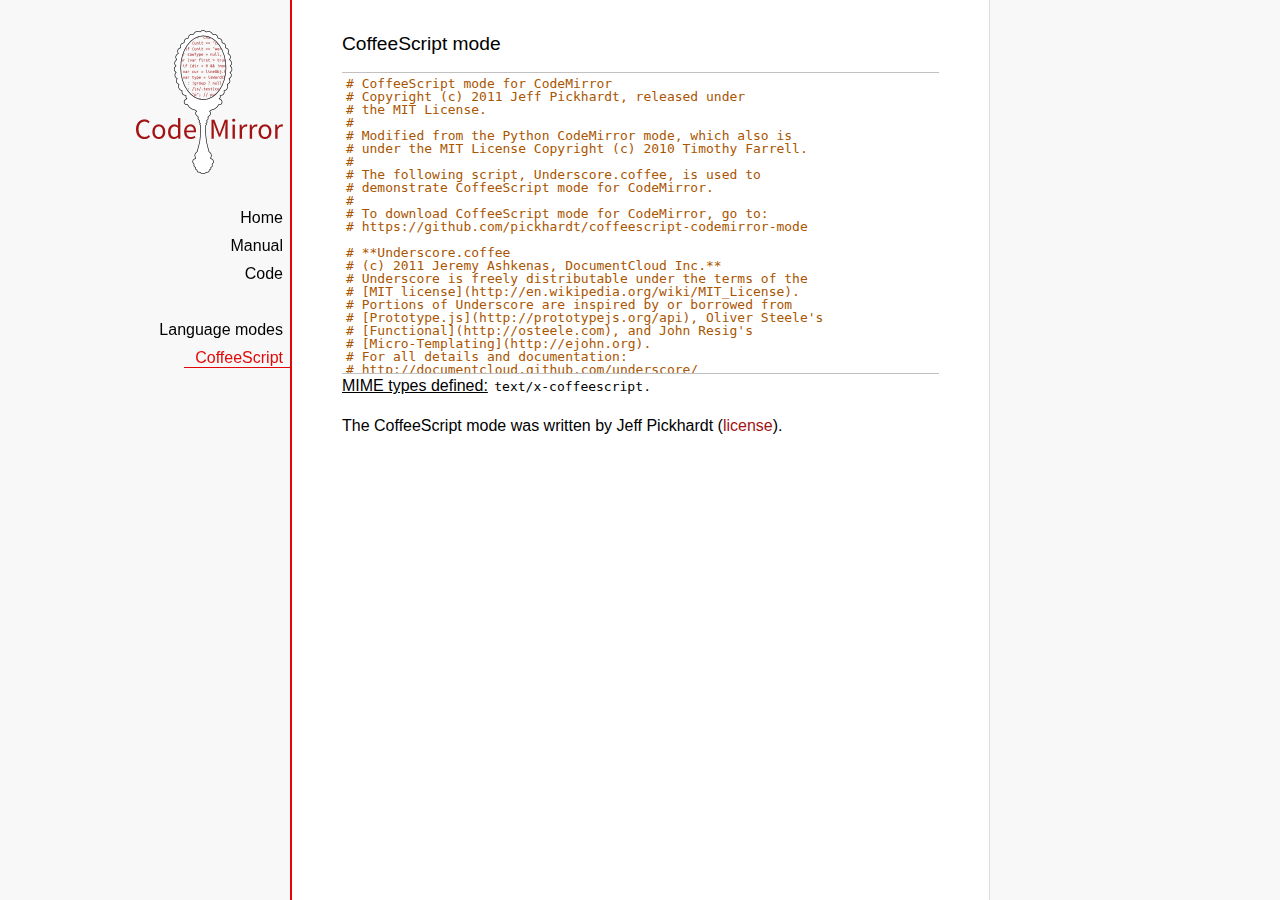
<file: codemirror/mode/coffeescript/index.html>
<!doctype html>

<title>CodeMirror: CoffeeScript mode</title>
<meta charset="utf-8"/>
<link rel=stylesheet href="../../doc/docs.css">

<link rel="stylesheet" href="../../lib/codemirror.css">
<script src="../../lib/codemirror.js"></script>
<script src="coffeescript.js"></script>
<style>.CodeMirror {border-top: 1px solid silver; border-bottom: 1px solid silver;}</style>
<div id=nav>
  <a href="http://codemirror.net"><img id=logo src="../../doc/logo.png"></a>

  <ul>
    <li><a href="../../index.html">Home</a>
    <li><a href="../../doc/manual.html">Manual</a>
    <li><a href="https://github.com/marijnh/codemirror">Code</a>
  </ul>
  <ul>
    <li><a href="../index.html">Language modes</a>
    <li><a class=active href="#">CoffeeScript</a>
  </ul>
</div>

<article>
<h2>CoffeeScript mode</h2>
<form><textarea id="code" name="code">
# CoffeeScript mode for CodeMirror
# Copyright (c) 2011 Jeff Pickhardt, released under
# the MIT License.
#
# Modified from the Python CodeMirror mode, which also is 
# under the MIT License Copyright (c) 2010 Timothy Farrell.
#
# The following script, Underscore.coffee, is used to 
# demonstrate CoffeeScript mode for CodeMirror.
#
# To download CoffeeScript mode for CodeMirror, go to:
# https://github.com/pickhardt/coffeescript-codemirror-mode

# **Underscore.coffee
# (c) 2011 Jeremy Ashkenas, DocumentCloud Inc.**
# Underscore is freely distributable under the terms of the
# [MIT license](http://en.wikipedia.org/wiki/MIT_License).
# Portions of Underscore are inspired by or borrowed from
# [Prototype.js](http://prototypejs.org/api), Oliver Steele's
# [Functional](http://osteele.com), and John Resig's
# [Micro-Templating](http://ejohn.org).
# For all details and documentation:
# http://documentcloud.github.com/underscore/


# Baseline setup
# --------------

# Establish the root object, `window` in the browser, or `global` on the server.
root = this


# Save the previous value of the `_` variable.
previousUnderscore = root._

### Multiline
    comment
###

# Establish the object that gets thrown to break out of a loop iteration.
# `StopIteration` is SOP on Mozilla.
breaker = if typeof(StopIteration) is 'undefined' then '__break__' else StopIteration


#### Docco style single line comment (title)


# Helper function to escape **RegExp** contents, because JS doesn't have one.
escapeRegExp = (string) -> string.replace(/([.*+?^${}()|[\]\/\\])/g, '\\$1')


# Save bytes in the minified (but not gzipped) version:
ArrayProto = Array.prototype
ObjProto = Object.prototype


# Create quick reference variables for speed access to core prototypes.
slice = ArrayProto.slice
unshift = ArrayProto.unshift
toString = ObjProto.toString
hasOwnProperty = ObjProto.hasOwnProperty
propertyIsEnumerable = ObjProto.propertyIsEnumerable


# All **ECMA5** native implementations we hope to use are declared here.
nativeForEach = ArrayProto.forEach
nativeMap = ArrayProto.map
nativeReduce = ArrayProto.reduce
nativeReduceRight = ArrayProto.reduceRight
nativeFilter = ArrayProto.filter
nativeEvery = ArrayProto.every
nativeSome = ArrayProto.some
nativeIndexOf = ArrayProto.indexOf
nativeLastIndexOf = ArrayProto.lastIndexOf
nativeIsArray = Array.isArray
nativeKeys = Object.keys


# Create a safe reference to the Underscore object for use below.
_ = (obj) -> new wrapper(obj)


# Export the Underscore object for **CommonJS**.
if typeof(exports) != 'undefined' then exports._ = _


# Export Underscore to global scope.
root._ = _


# Current version.
_.VERSION = '1.1.0'


# Collection Functions
# --------------------

# The cornerstone, an **each** implementation.
# Handles objects implementing **forEach**, arrays, and raw objects.
_.each = (obj, iterator, context) ->
  try
    if nativeForEach and obj.forEach is nativeForEach
      obj.forEach iterator, context
    else if _.isNumber obj.length
      iterator.call context, obj[i], i, obj for i in [0...obj.length]
    else
      iterator.call context, val, key, obj for own key, val of obj
  catch e
    throw e if e isnt breaker
  obj


# Return the results of applying the iterator to each element. Use JavaScript
# 1.6's version of **map**, if possible.
_.map = (obj, iterator, context) ->
  return obj.map(iterator, context) if nativeMap and obj.map is nativeMap
  results = []
  _.each obj, (value, index, list) ->
    results.push iterator.call context, value, index, list
  results


# **Reduce** builds up a single result from a list of values. Also known as
# **inject**, or **foldl**. Uses JavaScript 1.8's version of **reduce**, if possible.
_.reduce = (obj, iterator, memo, context) ->
  if nativeReduce and obj.reduce is nativeReduce
    iterator = _.bind iterator, context if context
    return obj.reduce iterator, memo
  _.each obj, (value, index, list) ->
    memo = iterator.call context, memo, value, index, list
  memo


# The right-associative version of **reduce**, also known as **foldr**. Uses
# JavaScript 1.8's version of **reduceRight**, if available.
_.reduceRight = (obj, iterator, memo, context) ->
  if nativeReduceRight and obj.reduceRight is nativeReduceRight
    iterator = _.bind iterator, context if context
    return obj.reduceRight iterator, memo
  reversed = _.clone(_.toArray(obj)).reverse()
  _.reduce reversed, iterator, memo, context


# Return the first value which passes a truth test.
_.detect = (obj, iterator, context) ->
  result = null
  _.each obj, (value, index, list) ->
    if iterator.call context, value, index, list
      result = value
      _.breakLoop()
  result


# Return all the elements that pass a truth test. Use JavaScript 1.6's
# **filter**, if it exists.
_.filter = (obj, iterator, context) ->
  return obj.filter iterator, context if nativeFilter and obj.filter is nativeFilter
  results = []
  _.each obj, (value, index, list) ->
    results.push value if iterator.call context, value, index, list
  results


# Return all the elements for which a truth test fails.
_.reject = (obj, iterator, context) ->
  results = []
  _.each obj, (value, index, list) ->
    results.push value if not iterator.call context, value, index, list
  results


# Determine whether all of the elements match a truth test. Delegate to
# JavaScript 1.6's **every**, if it is present.
_.every = (obj, iterator, context) ->
  iterator ||= _.identity
  return obj.every iterator, context if nativeEvery and obj.every is nativeEvery
  result = true
  _.each obj, (value, index, list) ->
    _.breakLoop() unless (result = result and iterator.call(context, value, index, list))
  result


# Determine if at least one element in the object matches a truth test. Use
# JavaScript 1.6's **some**, if it exists.
_.some = (obj, iterator, context) ->
  iterator ||= _.identity
  return obj.some iterator, context if nativeSome and obj.some is nativeSome
  result = false
  _.each obj, (value, index, list) ->
    _.breakLoop() if (result = iterator.call(context, value, index, list))
  result


# Determine if a given value is included in the array or object,
# based on `===`.
_.include = (obj, target) ->
  return _.indexOf(obj, target) isnt -1 if nativeIndexOf and obj.indexOf is nativeIndexOf
  return true for own key, val of obj when val is target
  false


# Invoke a method with arguments on every item in a collection.
_.invoke = (obj, method) ->
  args = _.rest arguments, 2
  (if method then val[method] else val).apply(val, args) for val in obj


# Convenience version of a common use case of **map**: fetching a property.
_.pluck = (obj, key) ->
  _.map(obj, (val) -> val[key])


# Return the maximum item or (item-based computation).
_.max = (obj, iterator, context) ->
  return Math.max.apply(Math, obj) if not iterator and _.isArray(obj)
  result = computed: -Infinity
  _.each obj, (value, index, list) ->
    computed = if iterator then iterator.call(context, value, index, list) else value
    computed >= result.computed and (result = {value: value, computed: computed})
  result.value


# Return the minimum element (or element-based computation).
_.min = (obj, iterator, context) ->
  return Math.min.apply(Math, obj) if not iterator and _.isArray(obj)
  result = computed: Infinity
  _.each obj, (value, index, list) ->
    computed = if iterator then iterator.call(context, value, index, list) else value
    computed < result.computed and (result = {value: value, computed: computed})
  result.value


# Sort the object's values by a criterion produced by an iterator.
_.sortBy = (obj, iterator, context) ->
  _.pluck(((_.map obj, (value, index, list) ->
    {value: value, criteria: iterator.call(context, value, index, list)}
  ).sort((left, right) ->
    a = left.criteria; b = right.criteria
    if a < b then -1 else if a > b then 1 else 0
  )), 'value')


# Use a comparator function to figure out at what index an object should
# be inserted so as to maintain order. Uses binary search.
_.sortedIndex = (array, obj, iterator) ->
  iterator ||= _.identity
  low = 0
  high = array.length
  while low < high
    mid = (low + high) >> 1
    if iterator(array[mid]) < iterator(obj) then low = mid + 1 else high = mid
  low


# Convert anything iterable into a real, live array.
_.toArray = (iterable) ->
  return [] if (!iterable)
  return iterable.toArray() if (iterable.toArray)
  return iterable if (_.isArray(iterable))
  return slice.call(iterable) if (_.isArguments(iterable))
  _.values(iterable)


# Return the number of elements in an object.
_.size = (obj) -> _.toArray(obj).length


# Array Functions
# ---------------

# Get the first element of an array. Passing `n` will return the first N
# values in the array. Aliased as **head**. The `guard` check allows it to work
# with **map**.
_.first = (array, n, guard) ->
  if n and not guard then slice.call(array, 0, n) else array[0]


# Returns everything but the first entry of the array. Aliased as **tail**.
# Especially useful on the arguments object. Passing an `index` will return
# the rest of the values in the array from that index onward. The `guard`
# check allows it to work with **map**.
_.rest = (array, index, guard) ->
  slice.call(array, if _.isUndefined(index) or guard then 1 else index)


# Get the last element of an array.
_.last = (array) -> array[array.length - 1]


# Trim out all falsy values from an array.
_.compact = (array) -> item for item in array when item


# Return a completely flattened version of an array.
_.flatten = (array) ->
  _.reduce array, (memo, value) ->
    return memo.concat(_.flatten(value)) if _.isArray value
    memo.push value
    memo
  , []


# Return a version of the array that does not contain the specified value(s).
_.without = (array) ->
  values = _.rest arguments
  val for val in _.toArray(array) when not _.include values, val


# Produce a duplicate-free version of the array. If the array has already
# been sorted, you have the option of using a faster algorithm.
_.uniq = (array, isSorted) ->
  memo = []
  for el, i in _.toArray array
    memo.push el if i is 0 || (if isSorted is true then _.last(memo) isnt el else not _.include(memo, el))
  memo


# Produce an array that contains every item shared between all the
# passed-in arrays.
_.intersect = (array) ->
  rest = _.rest arguments
  _.select _.uniq(array), (item) ->
    _.all rest, (other) ->
      _.indexOf(other, item) >= 0


# Zip together multiple lists into a single array -- elements that share
# an index go together.
_.zip = ->
  length = _.max _.pluck arguments, 'length'
  results = new Array length
  for i in [0...length]
    results[i] = _.pluck arguments, String i
  results


# If the browser doesn't supply us with **indexOf** (I'm looking at you, MSIE),
# we need this function. Return the position of the first occurrence of an
# item in an array, or -1 if the item is not included in the array.
_.indexOf = (array, item) ->
  return array.indexOf item if nativeIndexOf and array.indexOf is nativeIndexOf
  i = 0; l = array.length
  while l - i
    if array[i] is item then return i else i++
  -1


# Provide JavaScript 1.6's **lastIndexOf**, delegating to the native function,
# if possible.
_.lastIndexOf = (array, item) ->
  return array.lastIndexOf(item) if nativeLastIndexOf and array.lastIndexOf is nativeLastIndexOf
  i = array.length
  while i
    if array[i] is item then return i else i--
  -1


# Generate an integer Array containing an arithmetic progression. A port of
# [the native Python **range** function](http://docs.python.org/library/functions.html#range).
_.range = (start, stop, step) ->
  a = arguments
  solo = a.length <= 1
  i = start = if solo then 0 else a[0]
  stop = if solo then a[0] else a[1]
  step = a[2] or 1
  len = Math.ceil((stop - start) / step)
  return [] if len <= 0
  range = new Array len
  idx = 0
  loop
    return range if (if step > 0 then i - stop else stop - i) >= 0
    range[idx] = i
    idx++
    i+= step


# Function Functions
# ------------------

# Create a function bound to a given object (assigning `this`, and arguments,
# optionally). Binding with arguments is also known as **curry**.
_.bind = (func, obj) ->
  args = _.rest arguments, 2
  -> func.apply obj or root, args.concat arguments


# Bind all of an object's methods to that object. Useful for ensuring that
# all callbacks defined on an object belong to it.
_.bindAll = (obj) ->
  funcs = if arguments.length > 1 then _.rest(arguments) else _.functions(obj)
  _.each funcs, (f) -> obj[f] = _.bind obj[f], obj
  obj


# Delays a function for the given number of milliseconds, and then calls
# it with the arguments supplied.
_.delay = (func, wait) ->
  args = _.rest arguments, 2
  setTimeout((-> func.apply(func, args)), wait)


# Memoize an expensive function by storing its results.
_.memoize = (func, hasher) ->
  memo = {}
  hasher or= _.identity
  ->
    key = hasher.apply this, arguments
    return memo[key] if key of memo
    memo[key] = func.apply this, arguments


# Defers a function, scheduling it to run after the current call stack has
# cleared.
_.defer = (func) ->
  _.delay.apply _, [func, 1].concat _.rest arguments


# Returns the first function passed as an argument to the second,
# allowing you to adjust arguments, run code before and after, and
# conditionally execute the original function.
_.wrap = (func, wrapper) ->
  -> wrapper.apply wrapper, [func].concat arguments


# Returns a function that is the composition of a list of functions, each
# consuming the return value of the function that follows.
_.compose = ->
  funcs = arguments
  ->
    args = arguments
    for i in [funcs.length - 1..0] by -1
      args = [funcs[i].apply(this, args)]
    args[0]


# Object Functions
# ----------------

# Retrieve the names of an object's properties.
_.keys = nativeKeys or (obj) ->
  return _.range 0, obj.length if _.isArray(obj)
  key for key, val of obj


# Retrieve the values of an object's properties.
_.values = (obj) ->
  _.map obj, _.identity


# Return a sorted list of the function names available in Underscore.
_.functions = (obj) ->
  _.filter(_.keys(obj), (key) -> _.isFunction(obj[key])).sort()


# Extend a given object with all of the properties in a source object.
_.extend = (obj) ->
  for source in _.rest(arguments)
    obj[key] = val for key, val of source
  obj


# Create a (shallow-cloned) duplicate of an object.
_.clone = (obj) ->
  return obj.slice 0 if _.isArray obj
  _.extend {}, obj


# Invokes interceptor with the obj, and then returns obj.
# The primary purpose of this method is to "tap into" a method chain,
# in order to perform operations on intermediate results within
 the chain.
_.tap = (obj, interceptor) ->
  interceptor obj
  obj


# Perform a deep comparison to check if two objects are equal.
_.isEqual = (a, b) ->
  # Check object identity.
  return true if a is b
  # Different types?
  atype = typeof(a); btype = typeof(b)
  return false if atype isnt btype
  # Basic equality test (watch out for coercions).
  return true if `a == b`
  # One is falsy and the other truthy.
  return false if (!a and b) or (a and !b)
  # One of them implements an `isEqual()`?
  return a.isEqual(b) if a.isEqual
  # Check dates' integer values.
  return a.getTime() is b.getTime() if _.isDate(a) and _.isDate(b)
  # Both are NaN?
  return false if _.isNaN(a) and _.isNaN(b)
  # Compare regular expressions.
  if _.isRegExp(a) and _.isRegExp(b)
    return a.source is b.source and
           a.global is b.global and
           a.ignoreCase is b.ignoreCase and
           a.multiline is b.multiline
  # If a is not an object by this point, we can't handle it.
  return false if atype isnt 'object'
  # Check for different array lengths before comparing contents.
  return false if a.length and (a.length isnt b.length)
  # Nothing else worked, deep compare the contents.
  aKeys = _.keys(a); bKeys = _.keys(b)
  # Different object sizes?
  return false if aKeys.length isnt bKeys.length
  # Recursive comparison of contents.
  return false for key, val of a when !(key of b) or !_.isEqual(val, b[key])
  true


# Is a given array or object empty?
_.isEmpty = (obj) ->
  return obj.length is 0 if _.isArray(obj) or _.isString(obj)
  return false for own key of obj
  true


# Is a given value a DOM element?
_.isElement = (obj) -> obj and obj.nodeType is 1


# Is a given value an array?
_.isArray = nativeIsArray or (obj) -> !!(obj and obj.concat and obj.unshift and not obj.callee)


# Is a given variable an arguments object?
_.isArguments = (obj) -> obj and obj.callee


# Is the given value a function?
_.isFunction = (obj) -> !!(obj and obj.constructor and obj.call and obj.apply)


# Is the given value a string?
_.isString = (obj) -> !!(obj is '' or (obj and obj.charCodeAt and obj.substr))


# Is a given value a number?
_.isNumber = (obj) -> (obj is +obj) or toString.call(obj) is '[object Number]'


# Is a given value a boolean?
_.isBoolean = (obj) -> obj is true or obj is false


# Is a given value a Date?
_.isDate = (obj) -> !!(obj and obj.getTimezoneOffset and obj.setUTCFullYear)


# Is the given value a regular expression?
_.isRegExp = (obj) -> !!(obj and obj.exec and (obj.ignoreCase or obj.ignoreCase is false))


# Is the given value NaN -- this one is interesting. `NaN != NaN`, and
# `isNaN(undefined) == true`, so we make sure it's a number first.
_.isNaN = (obj) -> _.isNumber(obj) and window.isNaN(obj)


# Is a given value equal to null?
_.isNull = (obj) -> obj is null


# Is a given variable undefined?
_.isUndefined = (obj) -> typeof obj is 'undefined'


# Utility Functions
# -----------------

# Run Underscore.js in noConflict mode, returning the `_` variable to its
# previous owner. Returns a reference to the Underscore object.
_.noConflict = ->
  root._ = previousUnderscore
  this


# Keep the identity function around for default iterators.
_.identity = (value) -> value


# Run a function `n` times.
_.times = (n, iterator, context) ->
  iterator.call context, i for i in [0...n]


# Break out of the middle of an iteration.
_.breakLoop = -> throw breaker


# Add your own custom functions to the Underscore object, ensuring that
# they're correctly added to the OOP wrapper as well.
_.mixin = (obj) ->
  for name in _.functions(obj)
    addToWrapper name, _[name] = obj[name]


# Generate a unique integer id (unique within the entire client session).
# Useful for temporary DOM ids.
idCounter = 0
_.uniqueId = (prefix) ->
  (prefix or '') + idCounter++


# By default, Underscore uses **ERB**-style template delimiters, change the
# following template settings to use alternative delimiters.
_.templateSettings = {
  start: '<%'
  end: '%>'
  interpolate: /<%=(.+?)%>/g
}


# JavaScript templating a-la **ERB**, pilfered from John Resig's
# *Secrets of the JavaScript Ninja*, page 83.
# Single-quote fix from Rick Strahl.
# With alterations for arbitrary delimiters, and to preserve whitespace.
_.template = (str, data) ->
  c = _.templateSettings
  endMatch = new RegExp("'(?=[^"+c.end.substr(0, 1)+"]*"+escapeRegExp(c.end)+")","g")
  fn = new Function 'obj',
    'var p=[],print=function(){p.push.apply(p,arguments);};' +
    'with(obj||{}){p.push(\'' +
    str.replace(/\r/g, '\\r')
       .replace(/\n/g, '\\n')
       .replace(/\t/g, '\\t')
       .replace(endMatch,"���")
       .split("'").join("\\'")
       .split("���").join("'")
       .replace(c.interpolate, "',$1,'")
       .split(c.start).join("');")
       .split(c.end).join("p.push('") +
       "');}return p.join('');"
  if data then fn(data) else fn


# Aliases
# -------

_.forEach = _.each
_.foldl = _.inject = _.reduce
_.foldr = _.reduceRight
_.select = _.filter
_.all = _.every
_.any = _.some
_.contains = _.include
_.head = _.first
_.tail = _.rest
_.methods = _.functions


# Setup the OOP Wrapper
# ---------------------

# If Underscore is called as a function, it returns a wrapped object that
# can be used OO-style. This wrapper holds altered versions of all the
# underscore functions. Wrapped objects may be chained.
wrapper = (obj) ->
  this._wrapped = obj
  this


# Helper function to continue chaining intermediate results.
result = (obj, chain) ->
  if chain then _(obj).chain() else obj


# A method to easily add functions to the OOP wrapper.
addToWrapper = (name, func) ->
  wrapper.prototype[name] = ->
    args = _.toArray arguments
    unshift.call args, this._wrapped
    result func.apply(_, args), this._chain


# Add all ofthe Underscore functions to the wrapper object.
_.mixin _


# Add all mutator Array functions to the wrapper.
_.each ['pop', 'push', 'reverse', 'shift', 'sort', 'splice', 'unshift'], (name) ->
  method = Array.prototype[name]
  wrapper.prototype[name] = ->
    method.apply(this._wrapped, arguments)
    result(this._wrapped, this._chain)


# Add all accessor Array functions to the wrapper.
_.each ['concat', 'join', 'slice'], (name) ->
  method = Array.prototype[name]
  wrapper.prototype[name] = ->
    result(method.apply(this._wrapped, arguments), this._chain)


# Start chaining a wrapped Underscore object.
wrapper::chain = ->
  this._chain = true
  this


# Extracts the result from a wrapped and chained object.
wrapper::value = -> this._wrapped
</textarea></form>
    <script>
      var editor = CodeMirror.fromTextArea(document.getElementById("code"), {});
    </script>

    <p><strong>MIME types defined:</strong> <code>text/x-coffeescript</code>.</p>

    <p>The CoffeeScript mode was written by Jeff Pickhardt (<a href="LICENSE">license</a>).</p>

  </article>
</file>
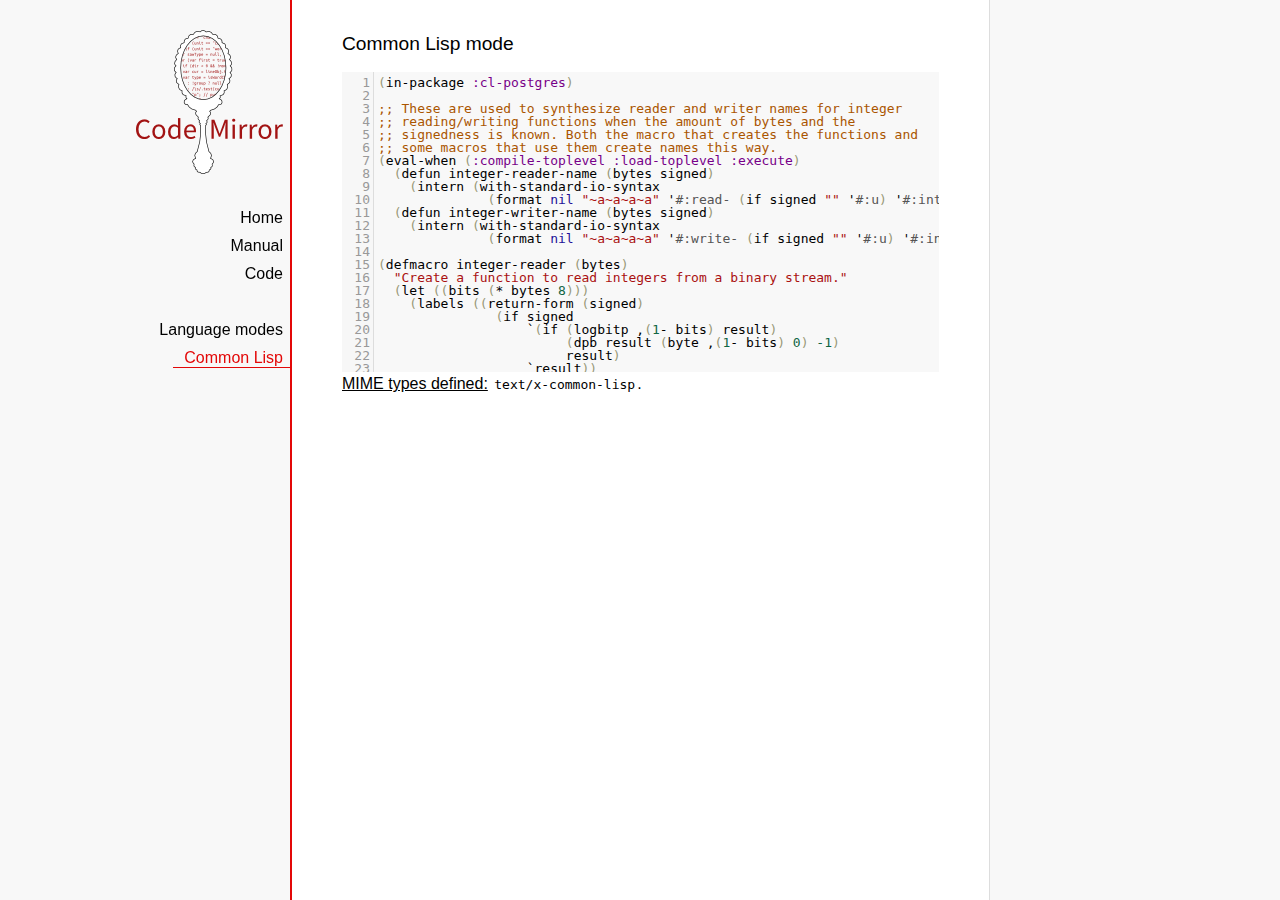
<file: codemirror/mode/commonlisp/index.html>
<!doctype html>

<title>CodeMirror: Common Lisp mode</title>
<meta charset="utf-8"/>
<link rel=stylesheet href="../../doc/docs.css">

<link rel="stylesheet" href="../../lib/codemirror.css">
<script src="../../lib/codemirror.js"></script>
<script src="commonlisp.js"></script>
<style>.CodeMirror {background: #f8f8f8;}</style>
<div id=nav>
  <a href="http://codemirror.net"><img id=logo src="../../doc/logo.png"></a>

  <ul>
    <li><a href="../../index.html">Home</a>
    <li><a href="../../doc/manual.html">Manual</a>
    <li><a href="https://github.com/marijnh/codemirror">Code</a>
  </ul>
  <ul>
    <li><a href="../index.html">Language modes</a>
    <li><a class=active href="#">Common Lisp</a>
  </ul>
</div>

<article>
<h2>Common Lisp mode</h2>
<form><textarea id="code" name="code">(in-package :cl-postgres)

;; These are used to synthesize reader and writer names for integer
;; reading/writing functions when the amount of bytes and the
;; signedness is known. Both the macro that creates the functions and
;; some macros that use them create names this way.
(eval-when (:compile-toplevel :load-toplevel :execute)
  (defun integer-reader-name (bytes signed)
    (intern (with-standard-io-syntax
              (format nil "~a~a~a~a" '#:read- (if signed "" '#:u) '#:int bytes))))
  (defun integer-writer-name (bytes signed)
    (intern (with-standard-io-syntax
              (format nil "~a~a~a~a" '#:write- (if signed "" '#:u) '#:int bytes)))))

(defmacro integer-reader (bytes)
  "Create a function to read integers from a binary stream."
  (let ((bits (* bytes 8)))
    (labels ((return-form (signed)
               (if signed
                   `(if (logbitp ,(1- bits) result)
                        (dpb result (byte ,(1- bits) 0) -1)
                        result)
                   `result))
             (generate-reader (signed)
               `(defun ,(integer-reader-name bytes signed) (socket)
                  (declare (type stream socket)
                           #.*optimize*)
                  ,(if (= bytes 1)
                       `(let ((result (the (unsigned-byte 8) (read-byte socket))))
                          (declare (type (unsigned-byte 8) result))
                          ,(return-form signed))
                       `(let ((result 0))
                          (declare (type (unsigned-byte ,bits) result))
                          ,@(loop :for byte :from (1- bytes) :downto 0
                                   :collect `(setf (ldb (byte 8 ,(* 8 byte)) result)
                                                   (the (unsigned-byte 8) (read-byte socket))))
                          ,(return-form signed))))))
      `(progn
;; This causes weird errors on SBCL in some circumstances. Disabled for now.
;;         (declaim (inline ,(integer-reader-name bytes t)
;;                          ,(integer-reader-name bytes nil)))
         (declaim (ftype (function (t) (signed-byte ,bits))
                         ,(integer-reader-name bytes t)))
         ,(generate-reader t)
         (declaim (ftype (function (t) (unsigned-byte ,bits))
                         ,(integer-reader-name bytes nil)))
         ,(generate-reader nil)))))

(defmacro integer-writer (bytes)
  "Create a function to write integers to a binary stream."
  (let ((bits (* 8 bytes)))
    `(progn
      (declaim (inline ,(integer-writer-name bytes t)
                       ,(integer-writer-name bytes nil)))
      (defun ,(integer-writer-name bytes nil) (socket value)
        (declare (type stream socket)
                 (type (unsigned-byte ,bits) value)
                 #.*optimize*)
        ,@(if (= bytes 1)
              `((write-byte value socket))
              (loop :for byte :from (1- bytes) :downto 0
                    :collect `(write-byte (ldb (byte 8 ,(* byte 8)) value)
                               socket)))
        (values))
      (defun ,(integer-writer-name bytes t) (socket value)
        (declare (type stream socket)
                 (type (signed-byte ,bits) value)
                 #.*optimize*)
        ,@(if (= bytes 1)
              `((write-byte (ldb (byte 8 0) value) socket))
              (loop :for byte :from (1- bytes) :downto 0
                    :collect `(write-byte (ldb (byte 8 ,(* byte 8)) value)
                               socket)))
        (values)))))

;; All the instances of the above that we need.

(integer-reader 1)
(integer-reader 2)
(integer-reader 4)
(integer-reader 8)

(integer-writer 1)
(integer-writer 2)
(integer-writer 4)

(defun write-bytes (socket bytes)
  "Write a byte-array to a stream."
  (declare (type stream socket)
           (type (simple-array (unsigned-byte 8)) bytes)
           #.*optimize*)
  (write-sequence bytes socket))

(defun write-str (socket string)
  "Write a null-terminated string to a stream \(encoding it when UTF-8
support is enabled.)."
  (declare (type stream socket)
           (type string string)
           #.*optimize*)
  (enc-write-string string socket)
  (write-uint1 socket 0))

(declaim (ftype (function (t unsigned-byte)
                          (simple-array (unsigned-byte 8) (*)))
                read-bytes))
(defun read-bytes (socket length)
  "Read a byte array of the given length from a stream."
  (declare (type stream socket)
           (type fixnum length)
           #.*optimize*)
  (let ((result (make-array length :element-type '(unsigned-byte 8))))
    (read-sequence result socket)
    result))

(declaim (ftype (function (t) string) read-str))
(defun read-str (socket)
  "Read a null-terminated string from a stream. Takes care of encoding
when UTF-8 support is enabled."
  (declare (type stream socket)
           #.*optimize*)
  (enc-read-string socket :null-terminated t))

(defun skip-bytes (socket length)
  "Skip a given number of bytes in a binary stream."
  (declare (type stream socket)
           (type (unsigned-byte 32) length)
           #.*optimize*)
  (dotimes (i length)
    (read-byte socket)))

(defun skip-str (socket)
  "Skip a null-terminated string."
  (declare (type stream socket)
           #.*optimize*)
  (loop :for char :of-type fixnum = (read-byte socket)
        :until (zerop char)))

(defun ensure-socket-is-closed (socket &amp;key abort)
  (when (open-stream-p socket)
    (handler-case
        (close socket :abort abort)
      (error (error)
        (warn "Ignoring the error which happened while trying to close PostgreSQL socket: ~A" error)))))
</textarea></form>
    <script>
      var editor = CodeMirror.fromTextArea(document.getElementById("code"), {lineNumbers: true});
    </script>

    <p><strong>MIME types defined:</strong> <code>text/x-common-lisp</code>.</p>

  </article>
</file>
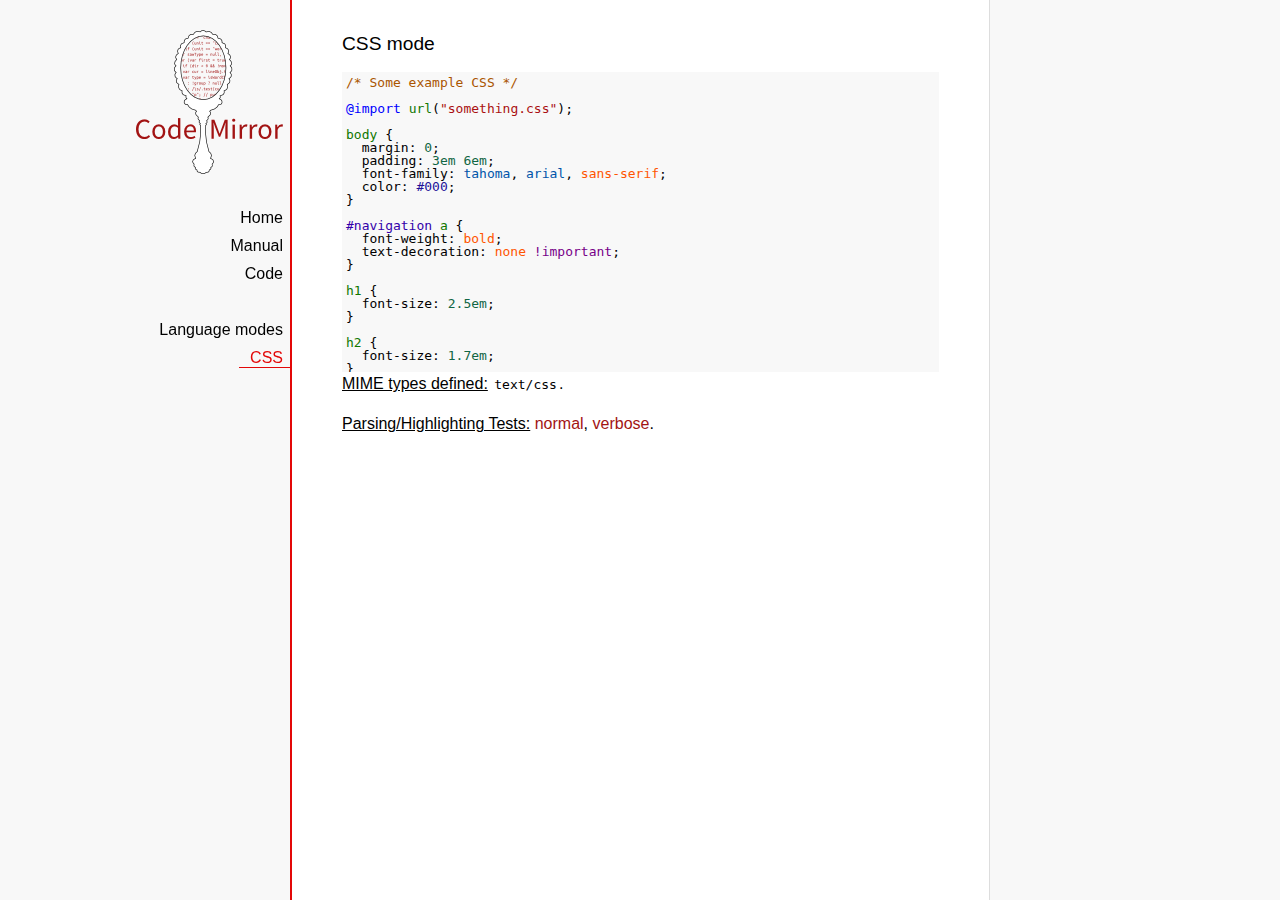
<file: codemirror/mode/css/index.html>
<!doctype html>

<title>CodeMirror: CSS mode</title>
<meta charset="utf-8"/>
<link rel=stylesheet href="../../doc/docs.css">

<link rel="stylesheet" href="../../lib/codemirror.css">
<script src="../../lib/codemirror.js"></script>
<script src="css.js"></script>
<style>.CodeMirror {background: #f8f8f8;}</style>
<div id=nav>
  <a href="http://codemirror.net"><img id=logo src="../../doc/logo.png"></a>

  <ul>
    <li><a href="../../index.html">Home</a>
    <li><a href="../../doc/manual.html">Manual</a>
    <li><a href="https://github.com/marijnh/codemirror">Code</a>
  </ul>
  <ul>
    <li><a href="../index.html">Language modes</a>
    <li><a class=active href="#">CSS</a>
  </ul>
</div>

<article>
<h2>CSS mode</h2>
<form><textarea id="code" name="code">
/* Some example CSS */

@import url("something.css");

body {
  margin: 0;
  padding: 3em 6em;
  font-family: tahoma, arial, sans-serif;
  color: #000;
}

#navigation a {
  font-weight: bold;
  text-decoration: none !important;
}

h1 {
  font-size: 2.5em;
}

h2 {
  font-size: 1.7em;
}

h1:before, h2:before {
  content: "::";
}

code {
  font-family: courier, monospace;
  font-size: 80%;
  color: #418A8A;
}
</textarea></form>
    <script>
      var editor = CodeMirror.fromTextArea(document.getElementById("code"), {});
    </script>

    <p><strong>MIME types defined:</strong> <code>text/css</code>.</p>

    <p><strong>Parsing/Highlighting Tests:</strong> <a href="../../test/index.html#css_*">normal</a>,  <a href="../../test/index.html#verbose,css_*">verbose</a>.</p>

  </article>
</file>
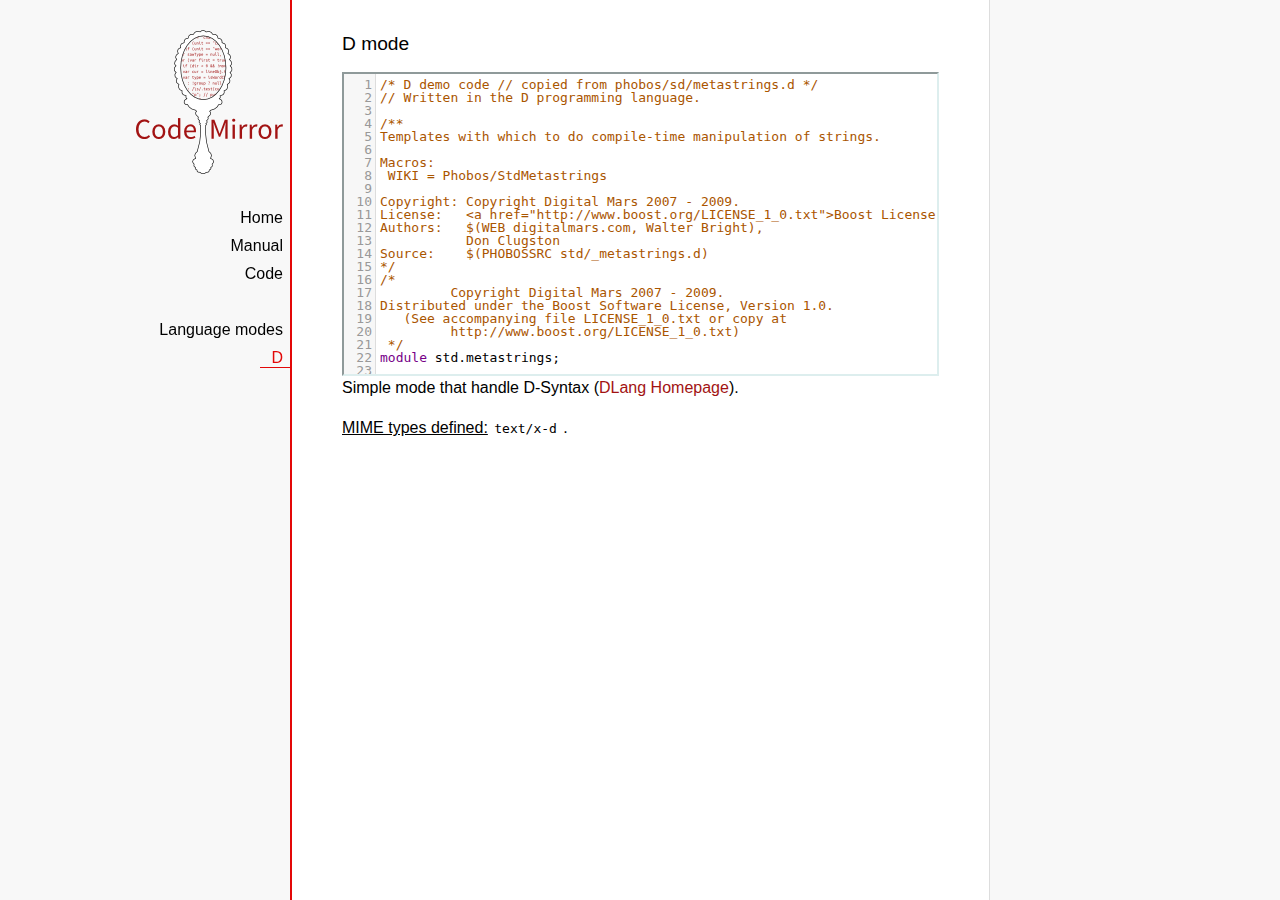
<file: codemirror/mode/d/index.html>
<!doctype html>

<title>CodeMirror: D mode</title>
<meta charset="utf-8"/>
<link rel=stylesheet href="../../doc/docs.css">

<link rel="stylesheet" href="../../lib/codemirror.css">
<script src="../../lib/codemirror.js"></script>
<script src="../../addon/edit/matchbrackets.js"></script>
<script src="d.js"></script>
<style>.CodeMirror {border: 2px inset #dee;}</style>
<div id=nav>
  <a href="http://codemirror.net"><img id=logo src="../../doc/logo.png"></a>

  <ul>
    <li><a href="../../index.html">Home</a>
    <li><a href="../../doc/manual.html">Manual</a>
    <li><a href="https://github.com/marijnh/codemirror">Code</a>
  </ul>
  <ul>
    <li><a href="../index.html">Language modes</a>
    <li><a class=active href="#">D</a>
  </ul>
</div>

<article>
<h2>D mode</h2>
<form><textarea id="code" name="code">
/* D demo code // copied from phobos/sd/metastrings.d */
// Written in the D programming language.

/**
Templates with which to do compile-time manipulation of strings.

Macros:
 WIKI = Phobos/StdMetastrings

Copyright: Copyright Digital Mars 2007 - 2009.
License:   <a href="http://www.boost.org/LICENSE_1_0.txt">Boost License 1.0</a>.
Authors:   $(WEB digitalmars.com, Walter Bright),
           Don Clugston
Source:    $(PHOBOSSRC std/_metastrings.d)
*/
/*
         Copyright Digital Mars 2007 - 2009.
Distributed under the Boost Software License, Version 1.0.
   (See accompanying file LICENSE_1_0.txt or copy at
         http://www.boost.org/LICENSE_1_0.txt)
 */
module std.metastrings;

/**
Formats constants into a string at compile time.  Analogous to $(XREF
string,format).

Parameters:

A = tuple of constants, which can be strings, characters, or integral
    values.

Formats:
 *    The formats supported are %s for strings, and %%
 *    for the % character.
Example:
---
import std.metastrings;
import std.stdio;

void main()
{
  string s = Format!("Arg %s = %s", "foo", 27);
  writefln(s); // "Arg foo = 27"
}
 * ---
 */

template Format(A...)
{
    static if (A.length == 0)
        enum Format = "";
    else static if (is(typeof(A[0]) : const(char)[]))
        enum Format = FormatString!(A[0], A[1..$]);
    else
        enum Format = toStringNow!(A[0]) ~ Format!(A[1..$]);
}

template FormatString(const(char)[] F, A...)
{
    static if (F.length == 0)
        enum FormatString = Format!(A);
    else static if (F.length == 1)
        enum FormatString = F[0] ~ Format!(A);
    else static if (F[0..2] == "%s")
        enum FormatString
            = toStringNow!(A[0]) ~ FormatString!(F[2..$],A[1..$]);
    else static if (F[0..2] == "%%")
        enum FormatString = "%" ~ FormatString!(F[2..$],A);
    else
    {
        static assert(F[0] != '%', "unrecognized format %" ~ F[1]);
        enum FormatString = F[0] ~ FormatString!(F[1..$],A);
    }
}

unittest
{
    auto s = Format!("hel%slo", "world", -138, 'c', true);
    assert(s == "helworldlo-138ctrue", "[" ~ s ~ "]");
}

/**
 * Convert constant argument to a string.
 */

template toStringNow(ulong v)
{
    static if (v < 10)
        enum toStringNow = "" ~ cast(char)(v + '0');
    else
        enum toStringNow = toStringNow!(v / 10) ~ toStringNow!(v % 10);
}

unittest
{
    static assert(toStringNow!(1uL << 62) == "4611686018427387904");
}

/// ditto
template toStringNow(long v)
{
    static if (v < 0)
        enum toStringNow = "-" ~ toStringNow!(cast(ulong) -v);
    else
        enum toStringNow = toStringNow!(cast(ulong) v);
}

unittest
{
    static assert(toStringNow!(0x100000000) == "4294967296");
    static assert(toStringNow!(-138L) == "-138");
}

/// ditto
template toStringNow(uint U)
{
    enum toStringNow = toStringNow!(cast(ulong)U);
}

/// ditto
template toStringNow(int I)
{
    enum toStringNow = toStringNow!(cast(long)I);
}

/// ditto
template toStringNow(bool B)
{
    enum toStringNow = B ? "true" : "false";
}

/// ditto
template toStringNow(string S)
{
    enum toStringNow = S;
}

/// ditto
template toStringNow(char C)
{
    enum toStringNow = "" ~ C;
}


/********
 * Parse unsigned integer literal from the start of string s.
 * returns:
 *    .value = the integer literal as a string,
 *    .rest = the string following the integer literal
 * Otherwise:
 *    .value = null,
 *    .rest = s
 */

template parseUinteger(const(char)[] s)
{
    static if (s.length == 0)
    {
        enum value = "";
        enum rest = "";
    }
    else static if (s[0] >= '0' && s[0] <= '9')
    {
        enum value = s[0] ~ parseUinteger!(s[1..$]).value;
        enum rest = parseUinteger!(s[1..$]).rest;
    }
    else
    {
        enum value = "";
        enum rest = s;
    }
}

/********
Parse integer literal optionally preceded by $(D '-') from the start
of string $(D s).

Returns:
   .value = the integer literal as a string,
   .rest = the string following the integer literal

Otherwise:
   .value = null,
   .rest = s
*/

template parseInteger(const(char)[] s)
{
    static if (s.length == 0)
    {
        enum value = "";
        enum rest = "";
    }
    else static if (s[0] >= '0' && s[0] <= '9')
    {
        enum value = s[0] ~ parseUinteger!(s[1..$]).value;
        enum rest = parseUinteger!(s[1..$]).rest;
    }
    else static if (s.length >= 2 &&
            s[0] == '-' && s[1] >= '0' && s[1] <= '9')
    {
        enum value = s[0..2] ~ parseUinteger!(s[2..$]).value;
        enum rest = parseUinteger!(s[2..$]).rest;
    }
    else
    {
        enum value = "";
        enum rest = s;
    }
}

unittest
{
    assert(parseUinteger!("1234abc").value == "1234");
    assert(parseUinteger!("1234abc").rest == "abc");
    assert(parseInteger!("-1234abc").value == "-1234");
    assert(parseInteger!("-1234abc").rest == "abc");
}

/**
Deprecated aliases held for backward compatibility.
*/
deprecated alias toStringNow ToString;
/// Ditto
deprecated alias parseUinteger ParseUinteger;
/// Ditto
deprecated alias parseUinteger ParseInteger;

</textarea></form>

    <script>
      var editor = CodeMirror.fromTextArea(document.getElementById("code"), {
        lineNumbers: true,
        matchBrackets: true,
        indentUnit: 4,
        mode: "text/x-d"
      });
    </script>

    <p>Simple mode that handle D-Syntax (<a href="http://www.dlang.org">DLang Homepage</a>).</p>

    <p><strong>MIME types defined:</strong> <code>text/x-d</code>
    .</p>
  </article>
</file>
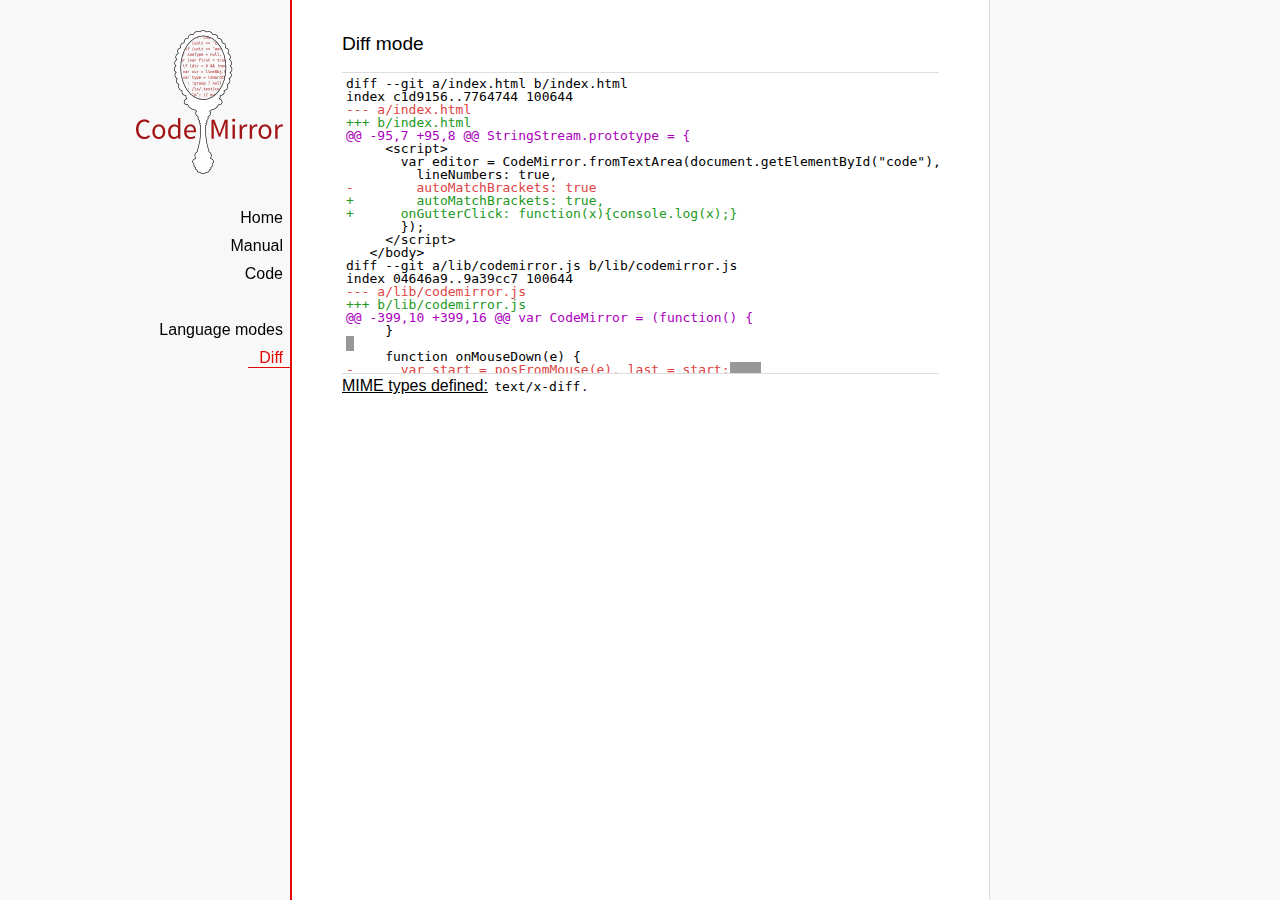
<file: codemirror/mode/diff/index.html>
<!doctype html>

<title>CodeMirror: Diff mode</title>
<meta charset="utf-8"/>
<link rel=stylesheet href="../../doc/docs.css">

<link rel="stylesheet" href="../../lib/codemirror.css">
<script src="../../lib/codemirror.js"></script>
<script src="diff.js"></script>
<style>
      .CodeMirror {border-top: 1px solid #ddd; border-bottom: 1px solid #ddd;}
      span.cm-meta {color: #a0b !important;}
      span.cm-error { background-color: black; opacity: 0.4;}
      span.cm-error.cm-string { background-color: red; }
      span.cm-error.cm-tag { background-color: #2b2; }
    </style>
<div id=nav>
  <a href="http://codemirror.net"><img id=logo src="../../doc/logo.png"></a>

  <ul>
    <li><a href="../../index.html">Home</a>
    <li><a href="../../doc/manual.html">Manual</a>
    <li><a href="https://github.com/marijnh/codemirror">Code</a>
  </ul>
  <ul>
    <li><a href="../index.html">Language modes</a>
    <li><a class=active href="#">Diff</a>
  </ul>
</div>

<article>
<h2>Diff mode</h2>
<form><textarea id="code" name="code">
diff --git a/index.html b/index.html
index c1d9156..7764744 100644
--- a/index.html
+++ b/index.html
@@ -95,7 +95,8 @@ StringStream.prototype = {
     <script>
       var editor = CodeMirror.fromTextArea(document.getElementById("code"), {
         lineNumbers: true,
-        autoMatchBrackets: true
+        autoMatchBrackets: true,
+      onGutterClick: function(x){console.log(x);}
       });
     </script>
   </body>
diff --git a/lib/codemirror.js b/lib/codemirror.js
index 04646a9..9a39cc7 100644
--- a/lib/codemirror.js
+++ b/lib/codemirror.js
@@ -399,10 +399,16 @@ var CodeMirror = (function() {
     }
 
     function onMouseDown(e) {
-      var start = posFromMouse(e), last = start;    
+      var start = posFromMouse(e), last = start, target = e.target();
       if (!start) return;
       setCursor(start.line, start.ch, false);
       if (e.button() != 1) return;
+      if (target.parentNode == gutter) {    
+        if (options.onGutterClick)
+          options.onGutterClick(indexOf(gutter.childNodes, target) + showingFrom);
+        return;
+      }
+
       if (!focused) onFocus();
 
       e.stop();
@@ -808,7 +814,7 @@ var CodeMirror = (function() {
       for (var i = showingFrom; i < showingTo; ++i) {
         var marker = lines[i].gutterMarker;
         if (marker) html.push('<div class="' + marker.style + '">' + htmlEscape(marker.text) + '</div>');
-        else html.push("<div>" + (options.lineNumbers ? i + 1 : "\u00a0") + "</div>");
+        else html.push("<div>" + (options.lineNumbers ? i + options.firstLineNumber : "\u00a0") + "</div>");
       }
       gutter.style.display = "none"; // TODO test whether this actually helps
       gutter.innerHTML = html.join("");
@@ -1371,10 +1377,8 @@ var CodeMirror = (function() {
         if (option == "parser") setParser(value);
         else if (option === "lineNumbers") setLineNumbers(value);
         else if (option === "gutter") setGutter(value);
-        else if (option === "readOnly") options.readOnly = value;
-        else if (option === "indentUnit") {options.indentUnit = indentUnit = value; setParser(options.parser);}
-        else if (/^(?:enterMode|tabMode|indentWithTabs|readOnly|autoMatchBrackets|undoDepth)$/.test(option)) options[option] = value;
-        else throw new Error("Can't set option " + option);
+        else if (option === "indentUnit") {options.indentUnit = value; setParser(options.parser);}
+        else options[option] = value;
       },
       cursorCoords: cursorCoords,
       undo: operation(undo),
@@ -1402,7 +1406,8 @@ var CodeMirror = (function() {
       replaceRange: operation(replaceRange),
 
       operation: function(f){return operation(f)();},
-      refresh: function(){updateDisplay([{from: 0, to: lines.length}]);}
+      refresh: function(){updateDisplay([{from: 0, to: lines.length}]);},
+      getInputField: function(){return input;}
     };
     return instance;
   }
@@ -1420,6 +1425,7 @@ var CodeMirror = (function() {
     readOnly: false,
     onChange: null,
     onCursorActivity: null,
+    onGutterClick: null,
     autoMatchBrackets: false,
     workTime: 200,
     workDelay: 300,
</textarea></form>
    <script>
      var editor = CodeMirror.fromTextArea(document.getElementById("code"), {});
    </script>

    <p><strong>MIME types defined:</strong> <code>text/x-diff</code>.</p>

  </article>
</file>
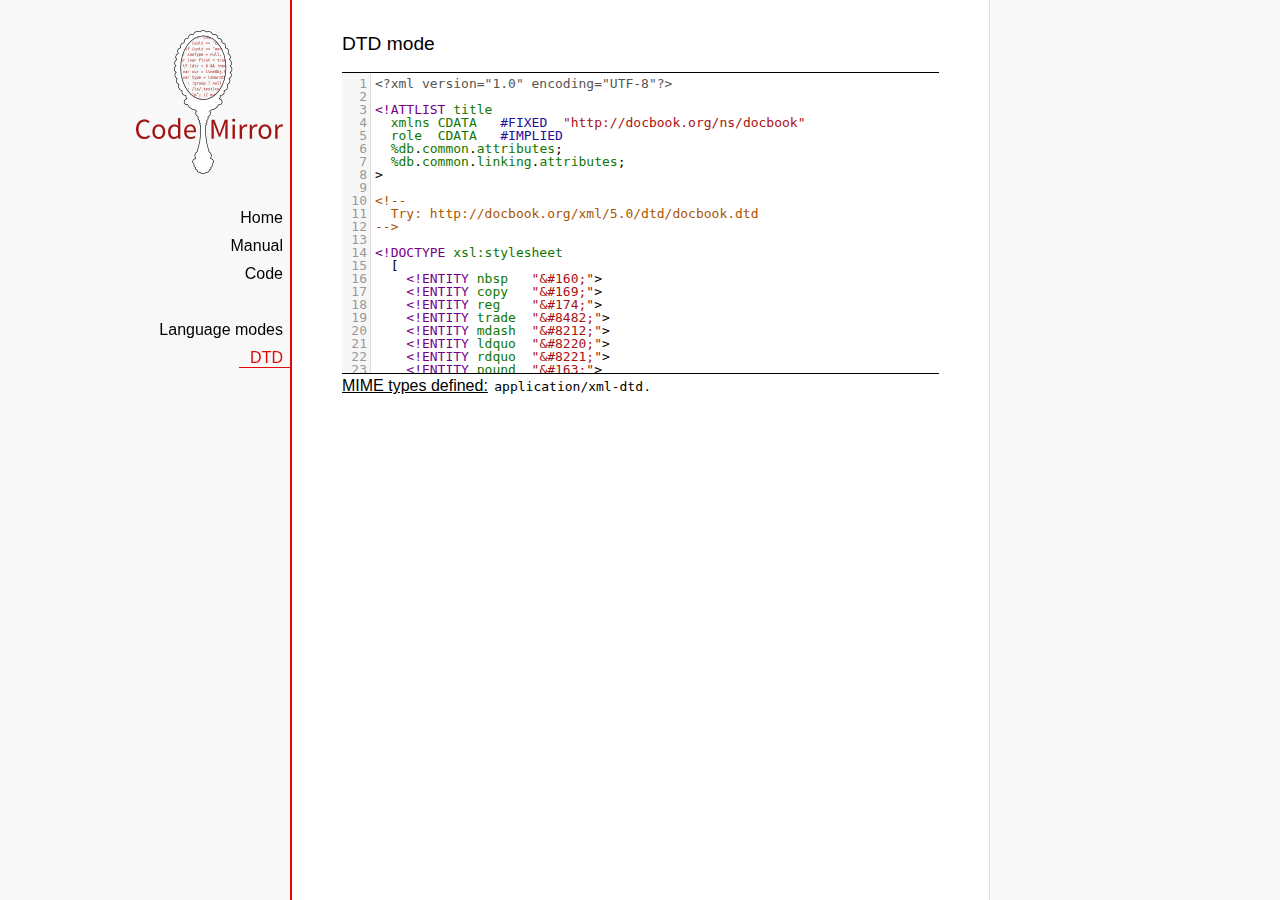
<file: codemirror/mode/dtd/index.html>
<!doctype html>

<title>CodeMirror: DTD mode</title>
<meta charset="utf-8"/>
<link rel=stylesheet href="../../doc/docs.css">

<link rel="stylesheet" href="../../lib/codemirror.css">
<script src="../../lib/codemirror.js"></script>
<script src="dtd.js"></script>
<style type="text/css">.CodeMirror {border-top: 1px solid black; border-bottom: 1px solid black;}</style>
<div id=nav>
  <a href="http://codemirror.net"><img id=logo src="../../doc/logo.png"></a>

  <ul>
    <li><a href="../../index.html">Home</a>
    <li><a href="../../doc/manual.html">Manual</a>
    <li><a href="https://github.com/marijnh/codemirror">Code</a>
  </ul>
  <ul>
    <li><a href="../index.html">Language modes</a>
    <li><a class=active href="#">DTD</a>
  </ul>
</div>

<article>
<h2>DTD mode</h2>
<form><textarea id="code" name="code"><?xml version="1.0" encoding="UTF-8"?>

<!ATTLIST title
  xmlns	CDATA	#FIXED	"http://docbook.org/ns/docbook"
  role	CDATA	#IMPLIED
  %db.common.attributes;
  %db.common.linking.attributes;
>

<!--
  Try: http://docbook.org/xml/5.0/dtd/docbook.dtd
-->

<!DOCTYPE xsl:stylesheet
  [
    <!ENTITY nbsp   "&amp;#160;">
    <!ENTITY copy   "&amp;#169;">
    <!ENTITY reg    "&amp;#174;">
    <!ENTITY trade  "&amp;#8482;">
    <!ENTITY mdash  "&amp;#8212;">
    <!ENTITY ldquo  "&amp;#8220;">
    <!ENTITY rdquo  "&amp;#8221;">
    <!ENTITY pound  "&amp;#163;">
    <!ENTITY yen    "&amp;#165;">
    <!ENTITY euro   "&amp;#8364;">
    <!ENTITY mathml "http://www.w3.org/1998/Math/MathML">
  ]
>

<!ELEMENT title (#PCDATA|inlinemediaobject|remark|superscript|subscript|xref|link|olink|anchor|biblioref|alt|annotation|indexterm|abbrev|acronym|date|emphasis|footnote|footnoteref|foreignphrase|phrase|quote|wordasword|firstterm|glossterm|coref|trademark|productnumber|productname|database|application|hardware|citation|citerefentry|citetitle|citebiblioid|author|person|personname|org|orgname|editor|jobtitle|replaceable|package|parameter|termdef|nonterminal|systemitem|option|optional|property|inlineequation|tag|markup|token|symbol|literal|code|constant|email|uri|guiicon|guibutton|guimenuitem|guimenu|guisubmenu|guilabel|menuchoice|mousebutton|keycombo|keycap|keycode|keysym|shortcut|accel|prompt|envar|filename|command|computeroutput|userinput|function|varname|returnvalue|type|classname|exceptionname|interfacename|methodname|modifier|initializer|ooclass|ooexception|oointerface|errorcode|errortext|errorname|errortype)*>

<!ENTITY % db.common.attributes "
  xml:id	ID	#IMPLIED
  version	CDATA	#IMPLIED
  xml:lang	CDATA	#IMPLIED
  xml:base	CDATA	#IMPLIED
  remap	CDATA	#IMPLIED
  xreflabel	CDATA	#IMPLIED
  revisionflag	(changed|added|deleted|off)	#IMPLIED
  dir	(ltr|rtl|lro|rlo)	#IMPLIED
  arch	CDATA	#IMPLIED
  audience	CDATA	#IMPLIED
  condition	CDATA	#IMPLIED
  conformance	CDATA	#IMPLIED
  os	CDATA	#IMPLIED
  revision	CDATA	#IMPLIED
  security	CDATA	#IMPLIED
  userlevel	CDATA	#IMPLIED
  vendor	CDATA	#IMPLIED
  wordsize	CDATA	#IMPLIED
  annotations	CDATA	#IMPLIED

"></textarea></form>
    <script>
      var editor = CodeMirror.fromTextArea(document.getElementById("code"), {
        mode: {name: "dtd", alignCDATA: true},
        lineNumbers: true,
        lineWrapping: true
      });
    </script>

    <p><strong>MIME types defined:</strong> <code>application/xml-dtd</code>.</p>
  </article>
</file>
<file: codemirror/lib/codemirror.css>
/* BASICS */

.CodeMirror {
  /* Set height, width, borders, and global font properties here */
  font-family: monospace;
  height: 300px;
}
.CodeMirror-scroll {
  /* Set scrolling behaviour here */
  overflow: auto;
}

/* PADDING */

.CodeMirror-lines {
  padding: 4px 0; /* Vertical padding around content */
}
.CodeMirror pre {
  padding: 0 4px; /* Horizontal padding of content */
}

.CodeMirror-scrollbar-filler, .CodeMirror-gutter-filler {
  background-color: white; /* The little square between H and V scrollbars */
}

/* GUTTER */

.CodeMirror-gutters {
  border-right: 1px solid #ddd;
  background-color: #f7f7f7;
  white-space: nowrap;
}
.CodeMirror-linenumbers {}
.CodeMirror-linenumber {
  padding: 0 3px 0 5px;
  min-width: 20px;
  text-align: right;
  color: #999;
}

/* CURSOR */

.CodeMirror div.CodeMirror-cursor {
  border-left: 1px solid black;
  z-index: 3;
}
/* Shown when moving in bi-directional text */
.CodeMirror div.CodeMirror-secondarycursor {
  border-left: 1px solid silver;
}
.CodeMirror.cm-keymap-fat-cursor div.CodeMirror-cursor {
  width: auto;
  border: 0;
  background: #7e7;
  z-index: 1;
}
/* Can style cursor different in overwrite (non-insert) mode */
.CodeMirror div.CodeMirror-cursor.CodeMirror-overwrite {}

.cm-tab { display: inline-block; }

/* DEFAULT THEME */

.cm-s-default .cm-keyword {color: #708;}
.cm-s-default .cm-atom {color: #219;}
.cm-s-default .cm-number {color: #164;}
.cm-s-default .cm-def {color: #00f;}
.cm-s-default .cm-variable {color: black;}
.cm-s-default .cm-variable-2 {color: #05a;}
.cm-s-default .cm-variable-3 {color: #085;}
.cm-s-default .cm-property {color: black;}
.cm-s-default .cm-operator {color: black;}
.cm-s-default .cm-comment {color: #a50;}
.cm-s-default .cm-string {color: #a11;}
.cm-s-default .cm-string-2 {color: #f50;}
.cm-s-default .cm-meta {color: #555;}
.cm-s-default .cm-qualifier {color: #555;}
.cm-s-default .cm-builtin {color: #30a;}
.cm-s-default .cm-bracket {color: #997;}
.cm-s-default .cm-tag {color: #170;}
.cm-s-default .cm-attribute {color: #00c;}
.cm-s-default .cm-header {color: blue;}
.cm-s-default .cm-quote {color: #090;}
.cm-s-default .cm-hr {color: #999;}
.cm-s-default .cm-link {color: #00c;}

.cm-negative {color: #d44;}
.cm-positive {color: #292;}
.cm-header, .cm-strong {font-weight: bold;}
.cm-em {font-style: italic;}
.cm-link {text-decoration: underline;}

.cm-s-default .cm-error {color: #f00;}
.cm-invalidchar {color: #f00;}

div.CodeMirror span.CodeMirror-matchingbracket {color: #0f0;}
div.CodeMirror span.CodeMirror-nonmatchingbracket {color: #f22;}
.CodeMirror-activeline-background {background: #e8f2ff;}

/* STOP */

/* The rest of this file contains styles related to the mechanics of
   the editor. You probably shouldn't touch them. */

.CodeMirror {
  line-height: 1;
  position: relative;
  overflow: hidden;
  background: white;
  color: black;
}

.CodeMirror-scroll {
  /* 30px is the magic margin used to hide the element's real scrollbars */
  /* See overflow: hidden in .CodeMirror */
  margin-bottom: -30px; margin-right: -30px;
  padding-bottom: 30px; padding-right: 30px;
  height: 100%;
  outline: none; /* Prevent dragging from highlighting the element */
  position: relative;
  -moz-box-sizing: content-box;
  box-sizing: content-box;
}
.CodeMirror-sizer {
  position: relative;
}

/* The fake, visible scrollbars. Used to force redraw during scrolling
   before actuall scrolling happens, thus preventing shaking and
   flickering artifacts. */
.CodeMirror-vscrollbar, .CodeMirror-hscrollbar, .CodeMirror-scrollbar-filler, .CodeMirror-gutter-filler {
  position: absolute;
  z-index: 6;
  display: none;
}
.CodeMirror-vscrollbar {
  right: 0; top: 0;
  overflow-x: hidden;
  overflow-y: scroll;
}
.CodeMirror-hscrollbar {
  bottom: 0; left: 0;
  overflow-y: hidden;
  overflow-x: scroll;
}
.CodeMirror-scrollbar-filler {
  right: 0; bottom: 0;
}
.CodeMirror-gutter-filler {
  left: 0; bottom: 0;
}

.CodeMirror-gutters {
  position: absolute; left: 0; top: 0;
  padding-bottom: 30px;
  z-index: 3;
}
.CodeMirror-gutter {
  white-space: normal;
  height: 100%;
  -moz-box-sizing: content-box;
  box-sizing: content-box;
  padding-bottom: 30px;
  margin-bottom: -32px;
  display: inline-block;
  /* Hack to make IE7 behave */
  *zoom:1;
  *display:inline;
}
.CodeMirror-gutter-elt {
  position: absolute;
  cursor: default;
  z-index: 4;
}

.CodeMirror-lines {
  cursor: text;
}
.CodeMirror pre {
  /* Reset some styles that the rest of the page might have set */
  -moz-border-radius: 0; -webkit-border-radius: 0; border-radius: 0;
  border-width: 0;
  background: transparent;
  font-family: inherit;
  font-size: inherit;
  margin: 0;
  white-space: pre;
  word-wrap: normal;
  line-height: inherit;
  color: inherit;
  z-index: 2;
  position: relative;
  overflow: visible;
}
.CodeMirror-wrap pre {
  word-wrap: break-word;
  white-space: pre-wrap;
  word-break: normal;
}
.CodeMirror-code pre {
  border-right: 30px solid transparent;
  width: -webkit-fit-content;
  width: -moz-fit-content;
  width: fit-content;
}
.CodeMirror-wrap .CodeMirror-code pre {
  border-right: none;
  width: auto;
}
.CodeMirror-linebackground {
  position: absolute;
  left: 0; right: 0; top: 0; bottom: 0;
  z-index: 0;
}

.CodeMirror-linewidget {
  position: relative;
  z-index: 2;
  overflow: auto;
}

.CodeMirror-widget {}

.CodeMirror-wrap .CodeMirror-scroll {
  overflow-x: hidden;
}

.CodeMirror-measure {
  position: absolute;
  width: 100%;
  height: 0;
  overflow: hidden;
  visibility: hidden;
}
.CodeMirror-measure pre { position: static; }

.CodeMirror div.CodeMirror-cursor {
  position: absolute;
  visibility: hidden;
  border-right: none;
  width: 0;
}
.CodeMirror-focused div.CodeMirror-cursor {
  visibility: visible;
}

.CodeMirror-selected { background: #d9d9d9; }
.CodeMirror-focused .CodeMirror-selected { background: #d7d4f0; }

.cm-searching {
  background: #ffa;
  background: rgba(255, 255, 0, .4);
}

/* IE7 hack to prevent it from returning funny offsetTops on the spans */
.CodeMirror span { *vertical-align: text-bottom; }

@media print {
  /* Hide the cursor when printing */
  .CodeMirror div.CodeMirror-cursor {
    visibility: hidden;
  }
}
</file>
<file: codemirror/doc/docs.css>
@font-face {
  font-family: 'Source Sans Pro';
  font-style: normal;
  font-weight: 400;
  src: local('Source Sans Pro'), local('SourceSansPro-Regular'), url(http://themes.googleusercontent.com/static/fonts/sourcesanspro/v5/ODelI1aHBYDBqgeIAH2zlBM0YzuT7MdOe03otPbuUS0.woff) format('woff');
}

body, html { margin: 0; padding: 0; height: 100%; }
section, article { display: block; padding: 0; }

body {
  background: #f8f8f8;
  font-family: 'Source Sans Pro', Helvetica, Arial, sans-serif;
  line-height: 1.5;
}

p { margin-top: 0; }

h2, h3 {
  font-weight: normal;
  margin-bottom: .7em;
}
h2 { font-size: 120%; }
h3 { font-size: 110%; }
article > h2:first-child, section:first-child > h2 { margin-top: 0; }

a, a:visited, a:link, .quasilink {
  color: #A21313;
  text-decoration: none;
}

em {
  padding-right: 2px;
}

.quasilink {
  cursor: pointer;
}

article {
  max-width: 700px;
  margin: 0 auto;
  border-left: 2px solid #E30808;
  border-right: 1px solid #ddd;
  padding: 30px 50px 100px 50px;
  background: white;
  z-index: 2;
  position: relative;
  min-height: 100%;
  box-sizing: border-box;
  -moz-box-sizing: border-box;
}

#nav {
  position: fixed;
  top: 30px;
  right: 50%;
  padding-right: 350px;
  text-align: right;
  z-index: 1;
}

@media screen and (max-width: 1000px) {
  article {
    margin: 0 0 0 160px;
  }
  #nav {
    left: 0; right: none;
    width: 160px;
  }
}

#nav ul {
  display: block;
  margin: 0; padding: 0;
  margin-bottom: 32px;
}

#nav li {
  display: block;
  margin-bottom: 4px;
}

#nav li ul {
  font-size: 80%;
  margin-bottom: 0;
  display: none;
}

#nav li.active ul {
  display: block;
}

#nav li li a {
  padding-right: 20px;
}

#nav ul a {
  color: black;
  padding: 0 7px 1px 11px;
}

#nav ul a.active, #nav ul a:hover {
  border-bottom: 1px solid #E30808;
  color: #E30808;
}

#logo {
  border: 0;
  margin-right: 7px;
  margin-bottom: 25px;
}

section {
  border-top: 1px solid #E30808;
  margin: 1.5em 0;
}

section.first {
  border: none;
  margin-top: 0;
}

#demo {
  position: relative;
}

#demolist {
  position: absolute;
  right: 5px;
  top: 5px;
  z-index: 25;
}

#bankinfo {
  text-align: left;
  display: none;
  padding: 0 .5em;
  position: absolute;
  border: 2px solid #aaa;
  border-radius: 5px;
  background: #eee;
  top: 10px;
  left: 30px;
}

#bankinfo_close {
  position: absolute;
  top: 0; right: 6px;
  font-weight: bold;
  cursor: pointer;
}

.bigbutton {
  cursor: pointer;
  text-align: center;
  padding: 0 1em;
  display: inline-block;
  color: white;
  position: relative;
  line-height: 1.9;
  color: white !important;
  background: #A21313;
}

.bigbutton.right {
  border-bottom-left-radius: 100px;
  border-top-left-radius: 100px;
}

.bigbutton.left {
  border-bottom-right-radius: 100px;
  border-top-right-radius: 100px;
}

.bigbutton:hover {
  background: #E30808;
}

th {
  text-decoration: underline;
  font-weight: normal;
  text-align: left;
}

#features ul {
  list-style: none;
  margin: 0 0 1em;
  padding: 0 0 0 1.2em;
}

#features li:before {
  content: "-";
  width: 1em;
  display: inline-block;
  padding: 0;
  margin: 0;
  margin-left: -1em;
}

.rel {
  margin-bottom: 0;
}
.rel-note {
  margin-top: 0;
  color: #555;
}

pre {
  padding-left: 15px;
  border-left: 2px solid #ddd;
}

code {
  padding: 0 2px;
}

strong {
  text-decoration: underline;
  font-weight: normal;
}

.field {
  border: 1px solid #A21313;
}
</file>
<file: codemirror/test/mode_test.css>
.mt-output .mt-token {
  border: 1px solid #ddd;
  white-space: pre;
  font-family: "Consolas", monospace;
  text-align: center;
}

.mt-output .mt-style {
  font-size: x-small;
}
</file>
<file: codemirror/theme/neat.css>
.cm-s-neat span.cm-comment { color: #a86; }
.cm-s-neat span.cm-keyword { line-height: 1em; font-weight: bold; color: blue; }
.cm-s-neat span.cm-string { color: #a22; }
.cm-s-neat span.cm-builtin { line-height: 1em; font-weight: bold; color: #077; }
.cm-s-neat span.cm-special { line-height: 1em; font-weight: bold; color: #0aa; }
.cm-s-neat span.cm-variable { color: black; }
.cm-s-neat span.cm-number, .cm-s-neat span.cm-atom { color: #3a3; }
.cm-s-neat span.cm-meta {color: #555;}
.cm-s-neat span.cm-link { color: #3a3; }

.cm-s-neat .CodeMirror-activeline-background {background: #e8f2ff !important;}
.cm-s-neat .CodeMirror-matchingbracket {outline:1px solid grey; color:black !important;}
</file>
<file: codemirror/theme/elegant.css>
.cm-s-elegant span.cm-number, .cm-s-elegant span.cm-string, .cm-s-elegant span.cm-atom {color: #762;}
.cm-s-elegant span.cm-comment {color: #262; font-style: italic; line-height: 1em;}
.cm-s-elegant span.cm-meta {color: #555; font-style: italic; line-height: 1em;}
.cm-s-elegant span.cm-variable {color: black;}
.cm-s-elegant span.cm-variable-2 {color: #b11;}
.cm-s-elegant span.cm-qualifier {color: #555;}
.cm-s-elegant span.cm-keyword {color: #730;}
.cm-s-elegant span.cm-builtin {color: #30a;}
.cm-s-elegant span.cm-link {color: #762;}
.cm-s-elegant span.cm-error {background-color: #fdd;}

.cm-s-elegant .CodeMirror-activeline-background {background: #e8f2ff !important;}
.cm-s-elegant .CodeMirror-matchingbracket {outline:1px solid grey; color:black !important;}
</file>
<file: codemirror/theme/erlang-dark.css>
.cm-s-erlang-dark.CodeMirror { background: #002240; color: white; }
.cm-s-erlang-dark div.CodeMirror-selected { background: #b36539 !important; }
.cm-s-erlang-dark .CodeMirror-gutters { background: #002240; border-right: 1px solid #aaa; }
.cm-s-erlang-dark .CodeMirror-linenumber { color: #d0d0d0; }
.cm-s-erlang-dark .CodeMirror-cursor { border-left: 1px solid white !important; }

.cm-s-erlang-dark span.cm-atom       { color: #f133f1; }
.cm-s-erlang-dark span.cm-attribute  { color: #ff80e1; }
.cm-s-erlang-dark span.cm-bracket    { color: #ff9d00; }
.cm-s-erlang-dark span.cm-builtin    { color: #eaa; }
.cm-s-erlang-dark span.cm-comment    { color: #77f; }
.cm-s-erlang-dark span.cm-def        { color: #e7a; }
.cm-s-erlang-dark span.cm-keyword    { color: #ffee80; }
.cm-s-erlang-dark span.cm-meta       { color: #50fefe; }
.cm-s-erlang-dark span.cm-number     { color: #ffd0d0; }
.cm-s-erlang-dark span.cm-operator   { color: #d55; }
.cm-s-erlang-dark span.cm-property   { color: #ccc; }
.cm-s-erlang-dark span.cm-qualifier  { color: #ccc; }
.cm-s-erlang-dark span.cm-quote      { color: #ccc; }
.cm-s-erlang-dark span.cm-special    { color: #ffbbbb; }
.cm-s-erlang-dark span.cm-string     { color: #3ad900; }
.cm-s-erlang-dark span.cm-string-2   { color: #ccc; }
.cm-s-erlang-dark span.cm-tag        { color: #9effff; }
.cm-s-erlang-dark span.cm-variable   { color: #50fe50; }
.cm-s-erlang-dark span.cm-variable-2 { color: #e0e; }
.cm-s-erlang-dark span.cm-variable-3 { color: #ccc; }
.cm-s-erlang-dark span.cm-error      { color: #9d1e15; }

.cm-s-erlang-dark .CodeMirror-activeline-background {background: #013461 !important;}
.cm-s-erlang-dark .CodeMirror-matchingbracket {outline:1px solid grey; color:white !important;}
</file>
<file: codemirror/theme/night.css>
/* Loosely based on the Midnight Textmate theme */

.cm-s-night.CodeMirror { background: #0a001f; color: #f8f8f8; }
.cm-s-night div.CodeMirror-selected { background: #447 !important; }
.cm-s-night .CodeMirror-gutters { background: #0a001f; border-right: 1px solid #aaa; }
.cm-s-night .CodeMirror-linenumber { color: #f8f8f8; }
.cm-s-night .CodeMirror-cursor { border-left: 1px solid white !important; }

.cm-s-night span.cm-comment { color: #6900a1; }
.cm-s-night span.cm-atom { color: #845dc4; }
.cm-s-night span.cm-number, .cm-s-night span.cm-attribute { color: #ffd500; }
.cm-s-night span.cm-keyword { color: #599eff; }
.cm-s-night span.cm-string { color: #37f14a; }
.cm-s-night span.cm-meta { color: #7678e2; }
.cm-s-night span.cm-variable-2, .cm-s-night span.cm-tag { color: #99b2ff; }
.cm-s-night span.cm-variable-3, .cm-s-night span.cm-def { color: white; }
.cm-s-night span.cm-bracket { color: #8da6ce; }
.cm-s-night span.cm-comment { color: #6900a1; }
.cm-s-night span.cm-builtin, .cm-s-night span.cm-special { color: #ff9e59; }
.cm-s-night span.cm-link { color: #845dc4; }
.cm-s-night span.cm-error { color: #9d1e15; }

.cm-s-night .CodeMirror-activeline-background {background: #1C005A !important;}
.cm-s-night .CodeMirror-matchingbracket {outline:1px solid grey; color:white !important;}
</file>
<file: codemirror/theme/monokai.css>
/* Based on Sublime Text's Monokai theme */

.cm-s-monokai.CodeMirror {background: #272822; color: #f8f8f2;}
.cm-s-monokai div.CodeMirror-selected {background: #49483E !important;}
.cm-s-monokai .CodeMirror-gutters {background: #272822; border-right: 0px;}
.cm-s-monokai .CodeMirror-linenumber {color: #d0d0d0;}
.cm-s-monokai .CodeMirror-cursor {border-left: 1px solid #f8f8f0 !important;}

.cm-s-monokai span.cm-comment {color: #75715e;}
.cm-s-monokai span.cm-atom {color: #ae81ff;}
.cm-s-monokai span.cm-number {color: #ae81ff;}

.cm-s-monokai span.cm-property, .cm-s-monokai span.cm-attribute {color: #a6e22e;}
.cm-s-monokai span.cm-keyword {color: #f92672;}
.cm-s-monokai span.cm-string {color: #e6db74;}

.cm-s-monokai span.cm-variable {color: #a6e22e;}
.cm-s-monokai span.cm-variable-2 {color: #9effff;}
.cm-s-monokai span.cm-def {color: #fd971f;}
.cm-s-monokai span.cm-bracket {color: #f8f8f2;}
.cm-s-monokai span.cm-tag {color: #f92672;}
.cm-s-monokai span.cm-link {color: #ae81ff;}
.cm-s-monokai span.cm-error {background: #f92672; color: #f8f8f0;}

.cm-s-monokai .CodeMirror-activeline-background {background: #373831 !important;}
.cm-s-monokai .CodeMirror-matchingbracket {
  text-decoration: underline;
  color: white !important;
}
</file>
<file: codemirror/theme/cobalt.css>
.cm-s-cobalt.CodeMirror { background: #002240; color: white; }
.cm-s-cobalt div.CodeMirror-selected { background: #b36539 !important; }
.cm-s-cobalt .CodeMirror-gutters { background: #002240; border-right: 1px solid #aaa; }
.cm-s-cobalt .CodeMirror-linenumber { color: #d0d0d0; }
.cm-s-cobalt .CodeMirror-cursor { border-left: 1px solid white !important; }

.cm-s-cobalt span.cm-comment { color: #08f; }
.cm-s-cobalt span.cm-atom { color: #845dc4; }
.cm-s-cobalt span.cm-number, .cm-s-cobalt span.cm-attribute { color: #ff80e1; }
.cm-s-cobalt span.cm-keyword { color: #ffee80; }
.cm-s-cobalt span.cm-string { color: #3ad900; }
.cm-s-cobalt span.cm-meta { color: #ff9d00; }
.cm-s-cobalt span.cm-variable-2, .cm-s-cobalt span.cm-tag { color: #9effff; }
.cm-s-cobalt span.cm-variable-3, .cm-s-cobalt span.cm-def { color: white; }
.cm-s-cobalt span.cm-bracket { color: #d8d8d8; }
.cm-s-cobalt span.cm-builtin, .cm-s-cobalt span.cm-special { color: #ff9e59; }
.cm-s-cobalt span.cm-link { color: #845dc4; }
.cm-s-cobalt span.cm-error { color: #9d1e15; }

.cm-s-cobalt .CodeMirror-activeline-background {background: #002D57 !important;}
.cm-s-cobalt .CodeMirror-matchingbracket {outline:1px solid grey;color:white !important}
</file>
<file: codemirror/theme/eclipse.css>
.cm-s-eclipse span.cm-meta {color: #FF1717;}
.cm-s-eclipse span.cm-keyword { line-height: 1em; font-weight: bold; color: #7F0055; }
.cm-s-eclipse span.cm-atom {color: #219;}
.cm-s-eclipse span.cm-number {color: #164;}
.cm-s-eclipse span.cm-def {color: #00f;}
.cm-s-eclipse span.cm-variable {color: black;}
.cm-s-eclipse span.cm-variable-2 {color: #0000C0;}
.cm-s-eclipse span.cm-variable-3 {color: #0000C0;}
.cm-s-eclipse span.cm-property {color: black;}
.cm-s-eclipse span.cm-operator {color: black;}
.cm-s-eclipse span.cm-comment {color: #3F7F5F;}
.cm-s-eclipse span.cm-string {color: #2A00FF;}
.cm-s-eclipse span.cm-string-2 {color: #f50;}
.cm-s-eclipse span.cm-qualifier {color: #555;}
.cm-s-eclipse span.cm-builtin {color: #30a;}
.cm-s-eclipse span.cm-bracket {color: #cc7;}
.cm-s-eclipse span.cm-tag {color: #170;}
.cm-s-eclipse span.cm-attribute {color: #00c;}
.cm-s-eclipse span.cm-link {color: #219;}
.cm-s-eclipse span.cm-error {color: #f00;}

.cm-s-eclipse .CodeMirror-activeline-background {background: #e8f2ff !important;}
.cm-s-eclipse .CodeMirror-matchingbracket {outline:1px solid grey; color:black !important;}
</file>
<file: codemirror/theme/rubyblue.css>
.cm-s-rubyblue { font-family: Trebuchet, Verdana, sans-serif; }	/* - customized editor font - */

.cm-s-rubyblue.CodeMirror { background: #112435; color: white; }
.cm-s-rubyblue div.CodeMirror-selected { background: #38566F !important; }
.cm-s-rubyblue .CodeMirror-gutters { background: #1F4661; border-right: 7px solid #3E7087; }
.cm-s-rubyblue .CodeMirror-linenumber { color: white; }
.cm-s-rubyblue .CodeMirror-cursor { border-left: 1px solid white !important; }

.cm-s-rubyblue span.cm-comment { color: #999; font-style:italic; line-height: 1em; }
.cm-s-rubyblue span.cm-atom { color: #F4C20B; }
.cm-s-rubyblue span.cm-number, .cm-s-rubyblue span.cm-attribute { color: #82C6E0; }
.cm-s-rubyblue span.cm-keyword { color: #F0F; }
.cm-s-rubyblue span.cm-string { color: #F08047; }
.cm-s-rubyblue span.cm-meta { color: #F0F; }
.cm-s-rubyblue span.cm-variable-2, .cm-s-rubyblue span.cm-tag { color: #7BD827; }
.cm-s-rubyblue span.cm-variable-3, .cm-s-rubyblue span.cm-def { color: white; }
.cm-s-rubyblue span.cm-bracket { color: #F0F; }
.cm-s-rubyblue span.cm-link { color: #F4C20B; }
.cm-s-rubyblue span.CodeMirror-matchingbracket { color:#F0F !important; }
.cm-s-rubyblue span.cm-builtin, .cm-s-rubyblue span.cm-special { color: #FF9D00; }
.cm-s-rubyblue span.cm-error { color: #AF2018; }

.cm-s-rubyblue .CodeMirror-activeline-background {background: #173047 !important;}
</file>
<file: codemirror/theme/lesser-dark.css>
/*
http://lesscss.org/ dark theme
Ported to CodeMirror by Peter Kroon
*/
.cm-s-lesser-dark {
  line-height: 1.3em;
}
.cm-s-lesser-dark {
  font-family: 'Bitstream Vera Sans Mono', 'DejaVu Sans Mono', 'Monaco', Courier, monospace !important;
}

.cm-s-lesser-dark.CodeMirror { background: #262626; color: #EBEFE7; text-shadow: 0 -1px 1px #262626; }
.cm-s-lesser-dark div.CodeMirror-selected {background: #45443B !important;} /* 33322B*/
.cm-s-lesser-dark .CodeMirror-cursor { border-left: 1px solid white !important; }
.cm-s-lesser-dark pre { padding: 0 8px; }/*editable code holder*/

.cm-s-lesser-dark.CodeMirror span.CodeMirror-matchingbracket { color: #7EFC7E; }/*65FC65*/

.cm-s-lesser-dark .CodeMirror-gutters { background: #262626; border-right:1px solid #aaa; }
.cm-s-lesser-dark .CodeMirror-linenumber { color: #777; }

.cm-s-lesser-dark span.cm-keyword { color: #599eff; }
.cm-s-lesser-dark span.cm-atom { color: #C2B470; }
.cm-s-lesser-dark span.cm-number { color: #B35E4D; }
.cm-s-lesser-dark span.cm-def {color: white;}
.cm-s-lesser-dark span.cm-variable { color:#D9BF8C; }
.cm-s-lesser-dark span.cm-variable-2 { color: #669199; }
.cm-s-lesser-dark span.cm-variable-3 { color: white; }
.cm-s-lesser-dark span.cm-property {color: #92A75C;}
.cm-s-lesser-dark span.cm-operator {color: #92A75C;}
.cm-s-lesser-dark span.cm-comment { color: #666; }
.cm-s-lesser-dark span.cm-string { color: #BCD279; }
.cm-s-lesser-dark span.cm-string-2 {color: #f50;}
.cm-s-lesser-dark span.cm-meta { color: #738C73; }
.cm-s-lesser-dark span.cm-qualifier {color: #555;}
.cm-s-lesser-dark span.cm-builtin { color: #ff9e59; }
.cm-s-lesser-dark span.cm-bracket { color: #EBEFE7; }
.cm-s-lesser-dark span.cm-tag { color: #669199; }
.cm-s-lesser-dark span.cm-attribute {color: #00c;}
.cm-s-lesser-dark span.cm-header {color: #a0a;}
.cm-s-lesser-dark span.cm-quote {color: #090;}
.cm-s-lesser-dark span.cm-hr {color: #999;}
.cm-s-lesser-dark span.cm-link {color: #00c;}
.cm-s-lesser-dark span.cm-error { color: #9d1e15; }

.cm-s-lesser-dark .CodeMirror-activeline-background {background: #3C3A3A !important;}
.cm-s-lesser-dark .CodeMirror-matchingbracket {outline:1px solid grey; color:white !important;}
</file>
<file: codemirror/theme/xq-dark.css>
/*
Copyright (C) 2011 by MarkLogic Corporation
Author: Mike Brevoort <mike@brevoort.com>

Permission is hereby granted, free of charge, to any person obtaining a copy
of this software and associated documentation files (the "Software"), to deal
in the Software without restriction, including without limitation the rights
to use, copy, modify, merge, publish, distribute, sublicense, and/or sell
copies of the Software, and to permit persons to whom the Software is
furnished to do so, subject to the following conditions:

The above copyright notice and this permission notice shall be included in
all copies or substantial portions of the Software.

THE SOFTWARE IS PROVIDED "AS IS", WITHOUT WARRANTY OF ANY KIND, EXPRESS OR
IMPLIED, INCLUDING BUT NOT LIMITED TO THE WARRANTIES OF MERCHANTABILITY,
FITNESS FOR A PARTICULAR PURPOSE AND NONINFRINGEMENT. IN NO EVENT SHALL THE
AUTHORS OR COPYRIGHT HOLDERS BE LIABLE FOR ANY CLAIM, DAMAGES OR OTHER
LIABILITY, WHETHER IN AN ACTION OF CONTRACT, TORT OR OTHERWISE, ARISING FROM,
OUT OF OR IN CONNECTION WITH THE SOFTWARE OR THE USE OR OTHER DEALINGS IN
THE SOFTWARE.
*/
.cm-s-xq-dark.CodeMirror { background: #0a001f; color: #f8f8f8; }
.cm-s-xq-dark .CodeMirror-selected { background: #27007A !important; }
.cm-s-xq-dark .CodeMirror-gutters { background: #0a001f; border-right: 1px solid #aaa; }
.cm-s-xq-dark .CodeMirror-linenumber { color: #f8f8f8; }
.cm-s-xq-dark .CodeMirror-cursor { border-left: 1px solid white !important; }

.cm-s-xq-dark span.cm-keyword {color: #FFBD40;}
.cm-s-xq-dark span.cm-atom {color: #6C8CD5;}
.cm-s-xq-dark span.cm-number {color: #164;}
.cm-s-xq-dark span.cm-def {color: #FFF; text-decoration:underline;}
.cm-s-xq-dark span.cm-variable {color: #FFF;}
.cm-s-xq-dark span.cm-variable-2 {color: #EEE;}
.cm-s-xq-dark span.cm-variable-3 {color: #DDD;}
.cm-s-xq-dark span.cm-property {}
.cm-s-xq-dark span.cm-operator {}
.cm-s-xq-dark span.cm-comment {color: gray;}
.cm-s-xq-dark span.cm-string {color: #9FEE00;}
.cm-s-xq-dark span.cm-meta {color: yellow;}
.cm-s-xq-dark span.cm-qualifier {color: #FFF700;}
.cm-s-xq-dark span.cm-builtin {color: #30a;}
.cm-s-xq-dark span.cm-bracket {color: #cc7;}
.cm-s-xq-dark span.cm-tag {color: #FFBD40;}
.cm-s-xq-dark span.cm-attribute {color: #FFF700;}
.cm-s-xq-dark span.cm-error {color: #f00;}

.cm-s-xq-dark .CodeMirror-activeline-background {background: #27282E !important;}
.cm-s-xq-dark .CodeMirror-matchingbracket {outline:1px solid grey; color:white !important;}
</file>
<file: codemirror/theme/xq-light.css>
/*
Copyright (C) 2011 by MarkLogic Corporation
Author: Mike Brevoort <mike@brevoort.com>

Permission is hereby granted, free of charge, to any person obtaining a copy
of this software and associated documentation files (the "Software"), to deal
in the Software without restriction, including without limitation the rights
to use, copy, modify, merge, publish, distribute, sublicense, and/or sell
copies of the Software, and to permit persons to whom the Software is
furnished to do so, subject to the following conditions:

The above copyright notice and this permission notice shall be included in
all copies or substantial portions of the Software.

THE SOFTWARE IS PROVIDED "AS IS", WITHOUT WARRANTY OF ANY KIND, EXPRESS OR
IMPLIED, INCLUDING BUT NOT LIMITED TO THE WARRANTIES OF MERCHANTABILITY,
FITNESS FOR A PARTICULAR PURPOSE AND NONINFRINGEMENT. IN NO EVENT SHALL THE
AUTHORS OR COPYRIGHT HOLDERS BE LIABLE FOR ANY CLAIM, DAMAGES OR OTHER
LIABILITY, WHETHER IN AN ACTION OF CONTRACT, TORT OR OTHERWISE, ARISING FROM,
OUT OF OR IN CONNECTION WITH THE SOFTWARE OR THE USE OR OTHER DEALINGS IN
THE SOFTWARE.
*/
.cm-s-xq-light span.cm-keyword {line-height: 1em; font-weight: bold; color: #5A5CAD; }
.cm-s-xq-light span.cm-atom {color: #6C8CD5;}
.cm-s-xq-light span.cm-number {color: #164;}
.cm-s-xq-light span.cm-def {text-decoration:underline;}
.cm-s-xq-light span.cm-variable {color: black; }
.cm-s-xq-light span.cm-variable-2 {color:black;}
.cm-s-xq-light span.cm-variable-3 {color: black; }
.cm-s-xq-light span.cm-property {}
.cm-s-xq-light span.cm-operator {}
.cm-s-xq-light span.cm-comment {color: #0080FF; font-style: italic;}
.cm-s-xq-light span.cm-string {color: red;}
.cm-s-xq-light span.cm-meta {color: yellow;}
.cm-s-xq-light span.cm-qualifier {color: grey}
.cm-s-xq-light span.cm-builtin {color: #7EA656;}
.cm-s-xq-light span.cm-bracket {color: #cc7;}
.cm-s-xq-light span.cm-tag {color: #3F7F7F;}
.cm-s-xq-light span.cm-attribute {color: #7F007F;}
.cm-s-xq-light span.cm-error {color: #f00;}

.cm-s-xq-light .CodeMirror-activeline-background {background: #e8f2ff !important;}
.cm-s-xq-light .CodeMirror-matchingbracket {outline:1px solid grey;color:black !important;background:yellow;}
</file>
<file: codemirror/theme/ambiance.css>
/* ambiance theme for codemirror */

/* Color scheme */

.cm-s-ambiance .cm-keyword { color: #cda869; }
.cm-s-ambiance .cm-atom { color: #CF7EA9; }
.cm-s-ambiance .cm-number { color: #78CF8A; }
.cm-s-ambiance .cm-def { color: #aac6e3; }
.cm-s-ambiance .cm-variable { color: #ffb795; }
.cm-s-ambiance .cm-variable-2 { color: #eed1b3; }
.cm-s-ambiance .cm-variable-3 { color: #faded3; }
.cm-s-ambiance .cm-property { color: #eed1b3; }
.cm-s-ambiance .cm-operator {color: #fa8d6a;}
.cm-s-ambiance .cm-comment { color: #555; font-style:italic; }
.cm-s-ambiance .cm-string { color: #8f9d6a; }
.cm-s-ambiance .cm-string-2 { color: #9d937c; }
.cm-s-ambiance .cm-meta { color: #D2A8A1; }
.cm-s-ambiance .cm-qualifier { color: yellow; }
.cm-s-ambiance .cm-builtin { color: #9999cc; }
.cm-s-ambiance .cm-bracket { color: #24C2C7; }
.cm-s-ambiance .cm-tag { color: #fee4ff }
.cm-s-ambiance .cm-attribute {  color: #9B859D; }
.cm-s-ambiance .cm-header {color: blue;}
.cm-s-ambiance .cm-quote { color: #24C2C7; }
.cm-s-ambiance .cm-hr { color: pink; }
.cm-s-ambiance .cm-link { color: #F4C20B; }
.cm-s-ambiance .cm-special { color: #FF9D00; }
.cm-s-ambiance .cm-error { color: #AF2018; }

.cm-s-ambiance .CodeMirror-matchingbracket { color: #0f0; }
.cm-s-ambiance .CodeMirror-nonmatchingbracket { color: #f22; }

.cm-s-ambiance .CodeMirror-selected {
  background: rgba(255, 255, 255, 0.15);
}
.cm-s-ambiance.CodeMirror-focused .CodeMirror-selected {
  background: rgba(255, 255, 255, 0.10);
}

/* Editor styling */

.cm-s-ambiance.CodeMirror {
  line-height: 1.40em;
  font-family: Monaco, Menlo,"Andale Mono","lucida console","Courier New",monospace !important;
  color: #E6E1DC;
  background-color: #202020;
  -webkit-box-shadow: inset 0 0 10px black;
  -moz-box-shadow: inset 0 0 10px black;
  box-shadow: inset 0 0 10px black;
}

.cm-s-ambiance .CodeMirror-gutters {
  background: #3D3D3D;
  border-right: 1px solid #4D4D4D;
  box-shadow: 0 10px 20px black;
}

.cm-s-ambiance .CodeMirror-linenumber {
  text-shadow: 0px 1px 1px #4d4d4d;
  color: #222;
  padding: 0 5px;
}

.cm-s-ambiance .CodeMirror-lines .CodeMirror-cursor {
  border-left: 1px solid #7991E8;
}

.cm-s-ambiance .CodeMirror-activeline-background {
  background: none repeat scroll 0% 0% rgba(255, 255, 255, 0.031);
}

.cm-s-ambiance.CodeMirror,
.cm-s-ambiance .CodeMirror-gutters {
  background-image: url("[data-uri]");
}
</file>
<file: codemirror/theme/blackboard.css>
/* Port of TextMate's Blackboard theme */

.cm-s-blackboard.CodeMirror { background: #0C1021; color: #F8F8F8; }
.cm-s-blackboard .CodeMirror-selected { background: #253B76 !important; }
.cm-s-blackboard .CodeMirror-gutters { background: #0C1021; border-right: 0; }
.cm-s-blackboard .CodeMirror-linenumber { color: #888; }
.cm-s-blackboard .CodeMirror-cursor { border-left: 1px solid #A7A7A7 !important; }

.cm-s-blackboard .cm-keyword { color: #FBDE2D; }
.cm-s-blackboard .cm-atom { color: #D8FA3C; }
.cm-s-blackboard .cm-number { color: #D8FA3C; }
.cm-s-blackboard .cm-def { color: #8DA6CE; }
.cm-s-blackboard .cm-variable { color: #FF6400; }
.cm-s-blackboard .cm-operator { color: #FBDE2D;}
.cm-s-blackboard .cm-comment { color: #AEAEAE; }
.cm-s-blackboard .cm-string { color: #61CE3C; }
.cm-s-blackboard .cm-string-2 { color: #61CE3C; }
.cm-s-blackboard .cm-meta { color: #D8FA3C; }
.cm-s-blackboard .cm-builtin { color: #8DA6CE; }
.cm-s-blackboard .cm-tag { color: #8DA6CE; }
.cm-s-blackboard .cm-attribute { color: #8DA6CE; }
.cm-s-blackboard .cm-header { color: #FF6400; }
.cm-s-blackboard .cm-hr { color: #AEAEAE; }
.cm-s-blackboard .cm-link { color: #8DA6CE; }
.cm-s-blackboard .cm-error { background: #9D1E15; color: #F8F8F8; }

.cm-s-blackboard .CodeMirror-activeline-background {background: #3C3636 !important;}
.cm-s-blackboard .CodeMirror-matchingbracket {outline:1px solid grey;color:white !important}
</file>
<file: codemirror/theme/vibrant-ink.css>
/* Taken from the popular Visual Studio Vibrant Ink Schema */

.cm-s-vibrant-ink.CodeMirror { background: black; color: white; }
.cm-s-vibrant-ink .CodeMirror-selected { background: #35493c !important; }

.cm-s-vibrant-ink .CodeMirror-gutters { background: #002240; border-right: 1px solid #aaa; }
.cm-s-vibrant-ink .CodeMirror-linenumber { color: #d0d0d0; }
.cm-s-vibrant-ink .CodeMirror-cursor { border-left: 1px solid white !important; }

.cm-s-vibrant-ink .cm-keyword {  color: #CC7832; }
.cm-s-vibrant-ink .cm-atom { color: #FC0; }
.cm-s-vibrant-ink .cm-number { color:  #FFEE98; }
.cm-s-vibrant-ink .cm-def { color: #8DA6CE; }
.cm-s-vibrant-ink span.cm-variable-2, .cm-s-vibrant span.cm-tag { color: #FFC66D }
.cm-s-vibrant-ink span.cm-variable-3, .cm-s-vibrant span.cm-def { color: #FFC66D }
.cm-s-vibrant-ink .cm-operator { color: #888; }
.cm-s-vibrant-ink .cm-comment { color: gray; font-weight: bold; }
.cm-s-vibrant-ink .cm-string { color:  #A5C25C }
.cm-s-vibrant-ink .cm-string-2 { color: red }
.cm-s-vibrant-ink .cm-meta { color: #D8FA3C; }
.cm-s-vibrant-ink .cm-builtin { color: #8DA6CE; }
.cm-s-vibrant-ink .cm-tag { color: #8DA6CE; }
.cm-s-vibrant-ink .cm-attribute { color: #8DA6CE; }
.cm-s-vibrant-ink .cm-header { color: #FF6400; }
.cm-s-vibrant-ink .cm-hr { color: #AEAEAE; }
.cm-s-vibrant-ink .cm-link { color: blue; }
.cm-s-vibrant-ink .cm-error { border-bottom: 1px solid red; }

.cm-s-vibrant-ink .CodeMirror-activeline-background {background: #27282E !important;}
.cm-s-vibrant-ink .CodeMirror-matchingbracket {outline:1px solid grey; color:white !important;}
</file>
<file: codemirror/theme/solarized.css>
/*
Solarized theme for code-mirror
http://ethanschoonover.com/solarized
*/

/*
Solarized color pallet
http://ethanschoonover.com/solarized/img/solarized-palette.png
*/

.solarized.base03 { color: #002b36; }
.solarized.base02 { color: #073642; }
.solarized.base01 { color: #586e75; }
.solarized.base00 { color: #657b83; }
.solarized.base0 { color: #839496; }
.solarized.base1 { color: #93a1a1; }
.solarized.base2 { color: #eee8d5; }
.solarized.base3  { color: #fdf6e3; }
.solarized.solar-yellow  { color: #b58900; }
.solarized.solar-orange  { color: #cb4b16; }
.solarized.solar-red { color: #dc322f; }
.solarized.solar-magenta { color: #d33682; }
.solarized.solar-violet  { color: #6c71c4; }
.solarized.solar-blue { color: #268bd2; }
.solarized.solar-cyan { color: #2aa198; }
.solarized.solar-green { color: #859900; }

/* Color scheme for code-mirror */

.cm-s-solarized {
  line-height: 1.45em;
  font-family: Menlo,Monaco,"Andale Mono","lucida console","Courier New",monospace !important;
  color-profile: sRGB;
  rendering-intent: auto;
}
.cm-s-solarized.cm-s-dark {
  color: #839496;
  background-color:  #002b36;
  text-shadow: #002b36 0 1px;
}
.cm-s-solarized.cm-s-light {
  background-color: #fdf6e3;
  color: #657b83;
  text-shadow: #eee8d5 0 1px;
}

.cm-s-solarized .CodeMirror-widget {
  text-shadow: none;
}


.cm-s-solarized .cm-keyword { color: #cb4b16 }
.cm-s-solarized .cm-atom { color: #d33682; }
.cm-s-solarized .cm-number { color: #d33682; }
.cm-s-solarized .cm-def { color: #2aa198; }

.cm-s-solarized .cm-variable { color: #268bd2; }
.cm-s-solarized .cm-variable-2 { color: #b58900; }
.cm-s-solarized .cm-variable-3 { color: #6c71c4; }

.cm-s-solarized .cm-property { color: #2aa198; }
.cm-s-solarized .cm-operator {color: #6c71c4;}

.cm-s-solarized .cm-comment { color: #586e75; font-style:italic; }

.cm-s-solarized .cm-string { color: #859900; }
.cm-s-solarized .cm-string-2 { color: #b58900; }

.cm-s-solarized .cm-meta { color: #859900; }
.cm-s-solarized .cm-qualifier { color: #b58900; }
.cm-s-solarized .cm-builtin { color: #d33682; }
.cm-s-solarized .cm-bracket { color: #cb4b16; }
.cm-s-solarized .CodeMirror-matchingbracket { color: #859900; }
.cm-s-solarized .CodeMirror-nonmatchingbracket { color: #dc322f; }
.cm-s-solarized .cm-tag { color: #93a1a1 }
.cm-s-solarized .cm-attribute {  color: #2aa198; }
.cm-s-solarized .cm-header { color: #586e75; }
.cm-s-solarized .cm-quote { color: #93a1a1; }
.cm-s-solarized .cm-hr {
  color: transparent;
  border-top: 1px solid #586e75;
  display: block;
}
.cm-s-solarized .cm-link { color: #93a1a1; cursor: pointer; }
.cm-s-solarized .cm-special { color: #6c71c4; }
.cm-s-solarized .cm-em {
  color: #999;
  text-decoration: underline;
  text-decoration-style: dotted;
}
.cm-s-solarized .cm-strong { color: #eee; }
.cm-s-solarized .cm-tab:before {
  content: "➤";   /*visualize tab character*/
  color: #586e75;
}
.cm-s-solarized .cm-error,
.cm-s-solarized .cm-invalidchar {
  color: #586e75;
  border-bottom: 1px dotted #dc322f;
}

.cm-s-solarized.cm-s-dark .CodeMirror-selected {
  background: #073642;
}

.cm-s-solarized.cm-s-light .CodeMirror-selected {
  background: #eee8d5;
}

/* Editor styling */



/* Little shadow on the view-port of the buffer view */
.cm-s-solarized.CodeMirror {
  -moz-box-shadow: inset 7px 0 12px -6px #000;
  -webkit-box-shadow: inset 7px 0 12px -6px #000;
  box-shadow: inset 7px 0 12px -6px #000;
}

/* Gutter border and some shadow from it  */
.cm-s-solarized .CodeMirror-gutters {
  padding: 0 15px 0 10px;
  box-shadow: 0 10px 20px black;
  border-right: 1px solid;
}

/* Gutter colors and line number styling based of color scheme (dark / light) */

/* Dark */
.cm-s-solarized.cm-s-dark .CodeMirror-gutters {
  background-color: #073642;
  border-color: #00232c;
}

.cm-s-solarized.cm-s-dark .CodeMirror-linenumber {
  text-shadow: #021014 0 -1px;
}

/* Light */
.cm-s-solarized.cm-s-light .CodeMirror-gutters {
  background-color: #eee8d5;
  border-color: #eee8d5;
}

/* Common */
.cm-s-solarized .CodeMirror-linenumber {
  color: #586e75;
}

.cm-s-solarized .CodeMirror-gutter .CodeMirror-gutter-text {
  color: #586e75;
}

.cm-s-solarized .CodeMirror-lines {
  padding-left: 5px;
}

.cm-s-solarized .CodeMirror-lines .CodeMirror-cursor {
  border-left: 1px solid #819090;
}

/*
Active line. Negative margin compensates left padding of the text in the
view-port
*/
.cm-s-solarized.cm-s-dark .CodeMirror-activeline-background {
  background: rgba(255, 255, 255, 0.10);
}
.cm-s-solarized.cm-s-light .CodeMirror-activeline-background {
  background: rgba(0, 0, 0, 0.10);
}

/*
View-port and gutter both get little noise background to give it a real feel.
*/
.cm-s-solarized.CodeMirror,
.cm-s-solarized .CodeMirror-gutters {
  background-image: url("[data-uri]");
}
</file>
<file: codemirror/theme/twilight.css>
.cm-s-twilight.CodeMirror { background: #141414; color: #f7f7f7; } /**/
.cm-s-twilight .CodeMirror-selected { background: #323232 !important; } /**/

.cm-s-twilight .CodeMirror-gutters { background: #222; border-right: 1px solid #aaa; }
.cm-s-twilight .CodeMirror-linenumber { color: #aaa; }
.cm-s-twilight .CodeMirror-cursor { border-left: 1px solid white !important; }

.cm-s-twilight .cm-keyword {  color: #f9ee98; } /**/
.cm-s-twilight .cm-atom { color: #FC0; }
.cm-s-twilight .cm-number { color:  #ca7841; } /**/
.cm-s-twilight .cm-def { color: #8DA6CE; }
.cm-s-twilight span.cm-variable-2, .cm-s-twilight span.cm-tag { color: #607392; } /**/
.cm-s-twilight span.cm-variable-3, .cm-s-twilight span.cm-def { color: #607392; } /**/
.cm-s-twilight .cm-operator { color: #cda869; } /**/
.cm-s-twilight .cm-comment { color:#777; font-style:italic; font-weight:normal; } /**/
.cm-s-twilight .cm-string { color:#8f9d6a; font-style:italic; } /**/
.cm-s-twilight .cm-string-2 { color:#bd6b18 } /*?*/
.cm-s-twilight .cm-meta { background-color:#141414; color:#f7f7f7; } /*?*/
.cm-s-twilight .cm-builtin { color: #cda869; } /*?*/
.cm-s-twilight .cm-tag { color: #997643; } /**/
.cm-s-twilight .cm-attribute { color: #d6bb6d; } /*?*/
.cm-s-twilight .cm-header { color: #FF6400; }
.cm-s-twilight .cm-hr { color: #AEAEAE; }
.cm-s-twilight .cm-link {   color:#ad9361; font-style:italic; text-decoration:none; } /**/
.cm-s-twilight .cm-error { border-bottom: 1px solid red; }

.cm-s-twilight .CodeMirror-activeline-background {background: #27282E !important;}
.cm-s-twilight .CodeMirror-matchingbracket {outline:1px solid grey; color:white !important;}
</file>
<file: codemirror/theme/midnight.css>
/* Based on the theme at http://bonsaiden.github.com/JavaScript-Garden */

/*<!--match-->*/
.cm-s-midnight span.CodeMirror-matchhighlight { background: #494949 }
.cm-s-midnight.CodeMirror-focused span.CodeMirror-matchhighlight { background: #314D67 !important; }

/*<!--activeline-->*/
.cm-s-midnight .CodeMirror-activeline-background {background: #253540 !important;}

.cm-s-midnight.CodeMirror {
    background: #0F192A;
    color: #D1EDFF;
}

.cm-s-midnight.CodeMirror {border-top: 1px solid black; border-bottom: 1px solid black;}

.cm-s-midnight div.CodeMirror-selected {background: #314D67 !important;}
.cm-s-midnight .CodeMirror-gutters {background: #0F192A; border-right: 1px solid;}
.cm-s-midnight .CodeMirror-linenumber {color: #D0D0D0;}
.cm-s-midnight .CodeMirror-cursor {
    border-left: 1px solid #F8F8F0 !important;
}

.cm-s-midnight span.cm-comment {color: #428BDD;}
.cm-s-midnight span.cm-atom {color: #AE81FF;}
.cm-s-midnight span.cm-number {color: #D1EDFF;}

.cm-s-midnight span.cm-property, .cm-s-midnight span.cm-attribute {color: #A6E22E;}
.cm-s-midnight span.cm-keyword {color: #E83737;}
.cm-s-midnight span.cm-string {color: #1DC116;}

.cm-s-midnight span.cm-variable {color: #FFAA3E;}
.cm-s-midnight span.cm-variable-2 {color: #FFAA3E;}
.cm-s-midnight span.cm-def {color: #4DD;}
.cm-s-midnight span.cm-bracket {color: #D1EDFF;}
.cm-s-midnight span.cm-tag {color: #449;}
.cm-s-midnight span.cm-link {color: #AE81FF;}
.cm-s-midnight span.cm-error {background: #F92672; color: #F8F8F0;}

.cm-s-midnight .CodeMirror-matchingbracket {
  text-decoration: underline;
  color: white !important;
}
</file>
<file: codemirror/addon/dialog/dialog.css>
.CodeMirror-dialog {
  position: absolute;
  left: 0; right: 0;
  background: white;
  z-index: 15;
  padding: .1em .8em;
  overflow: hidden;
  color: #333;
}

.CodeMirror-dialog-top {
  border-bottom: 1px solid #eee;
  top: 0;
}

.CodeMirror-dialog-bottom {
  border-top: 1px solid #eee;
  bottom: 0;
}

.CodeMirror-dialog input {
  border: none;
  outline: none;
  background: transparent;
  width: 20em;
  color: inherit;
  font-family: monospace;
}

.CodeMirror-dialog button {
  font-size: 70%;
}
</file>
